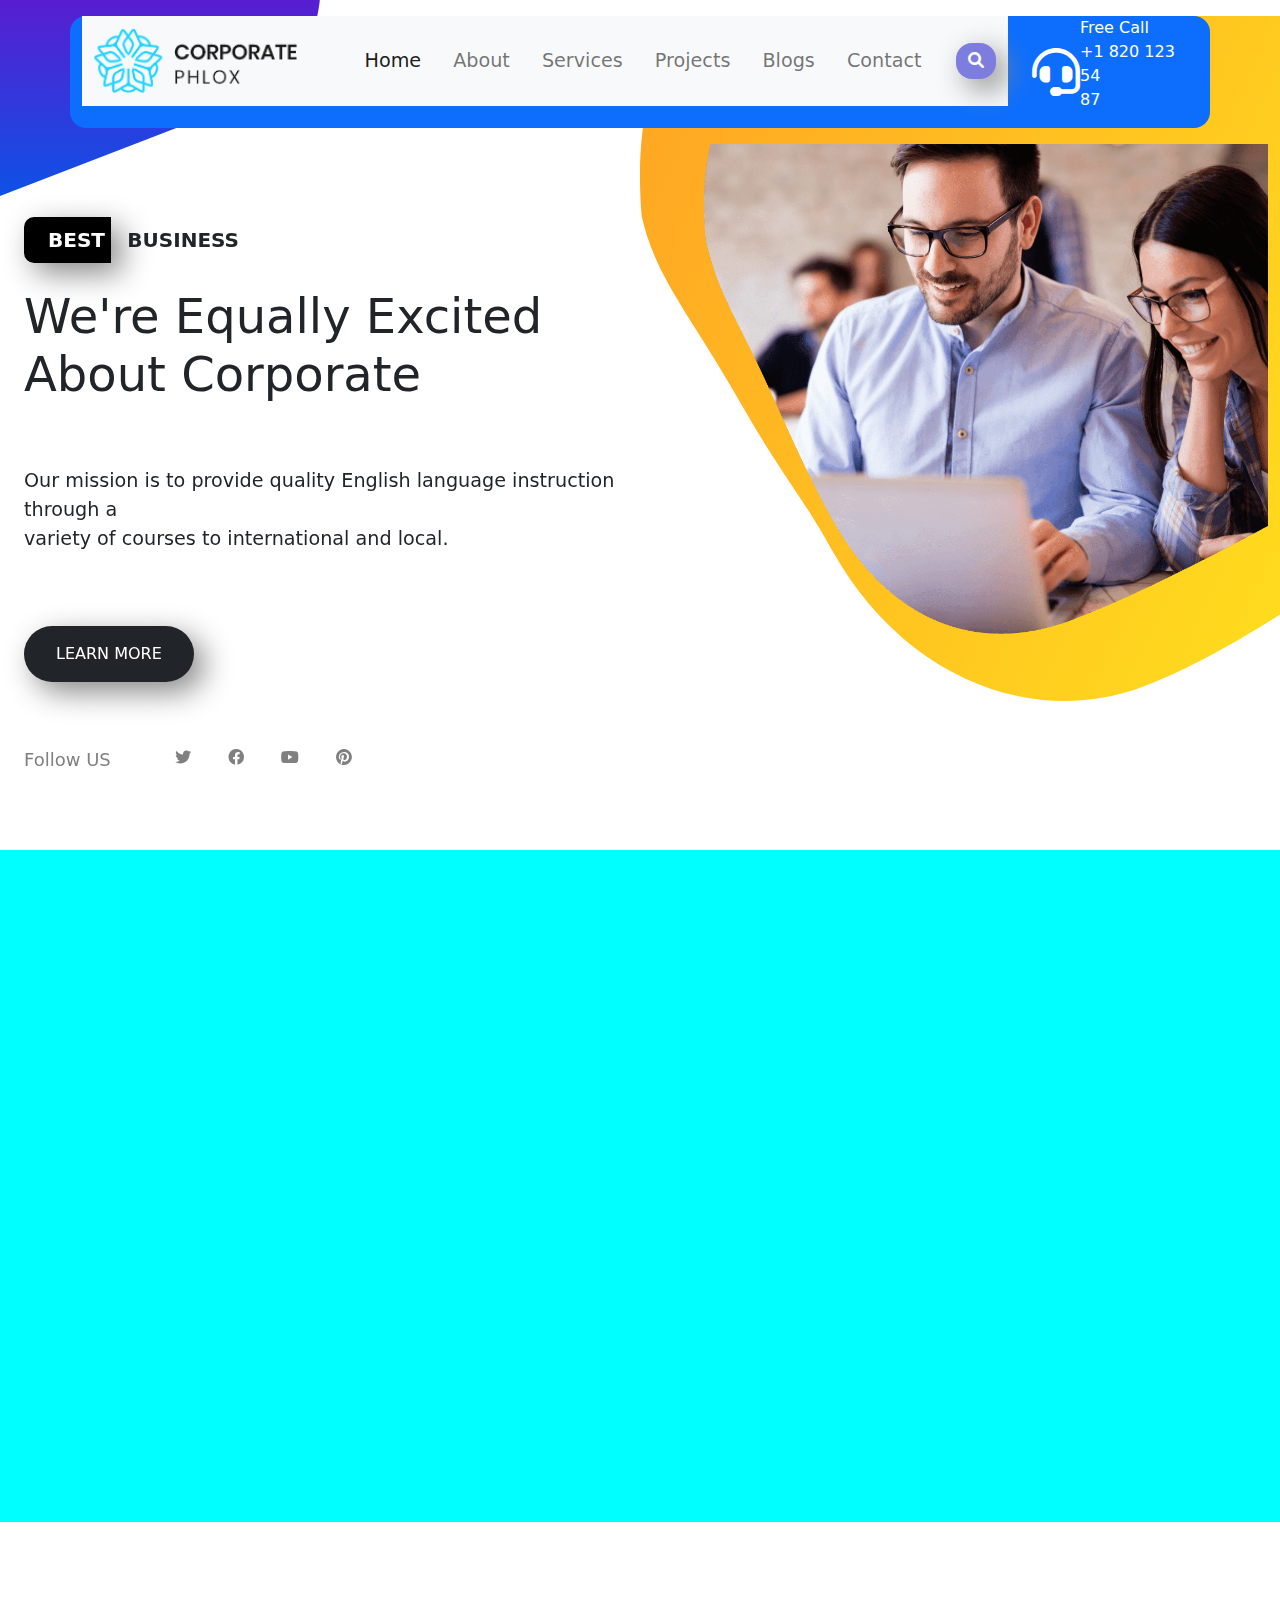
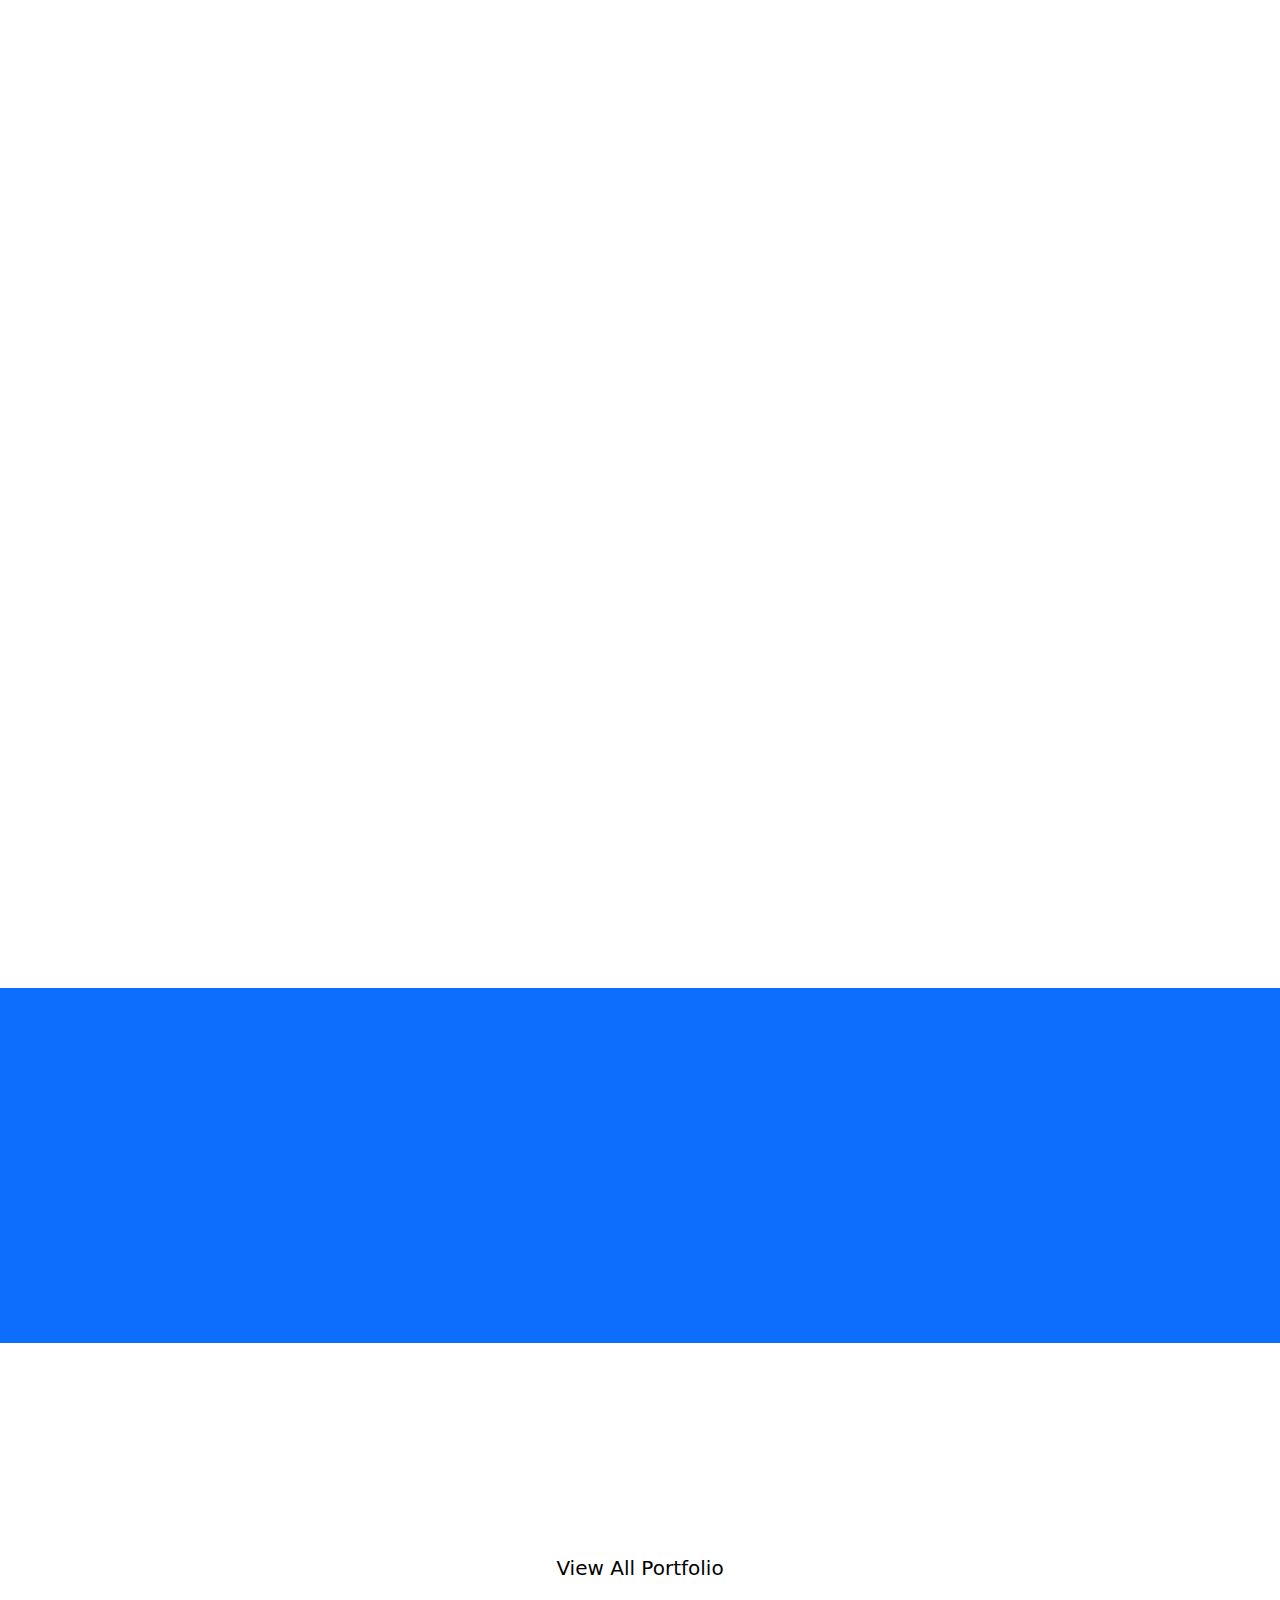
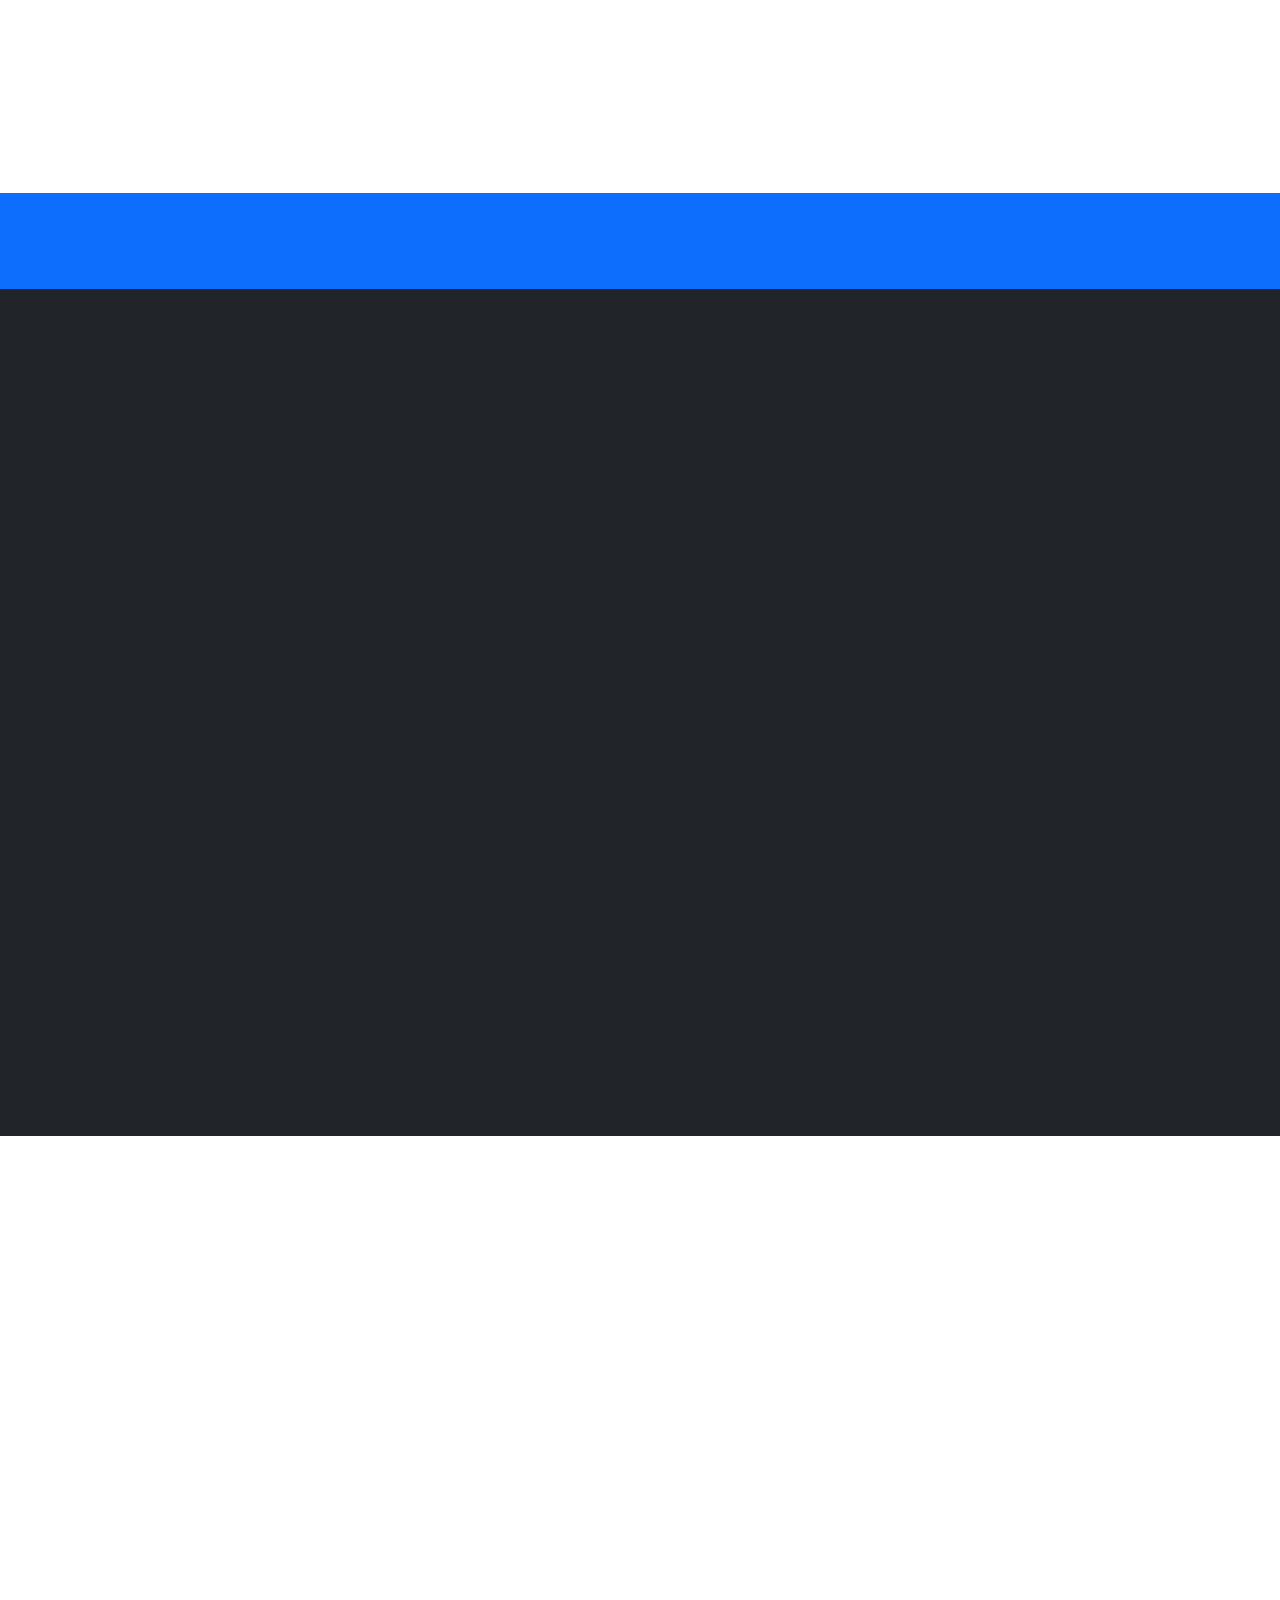
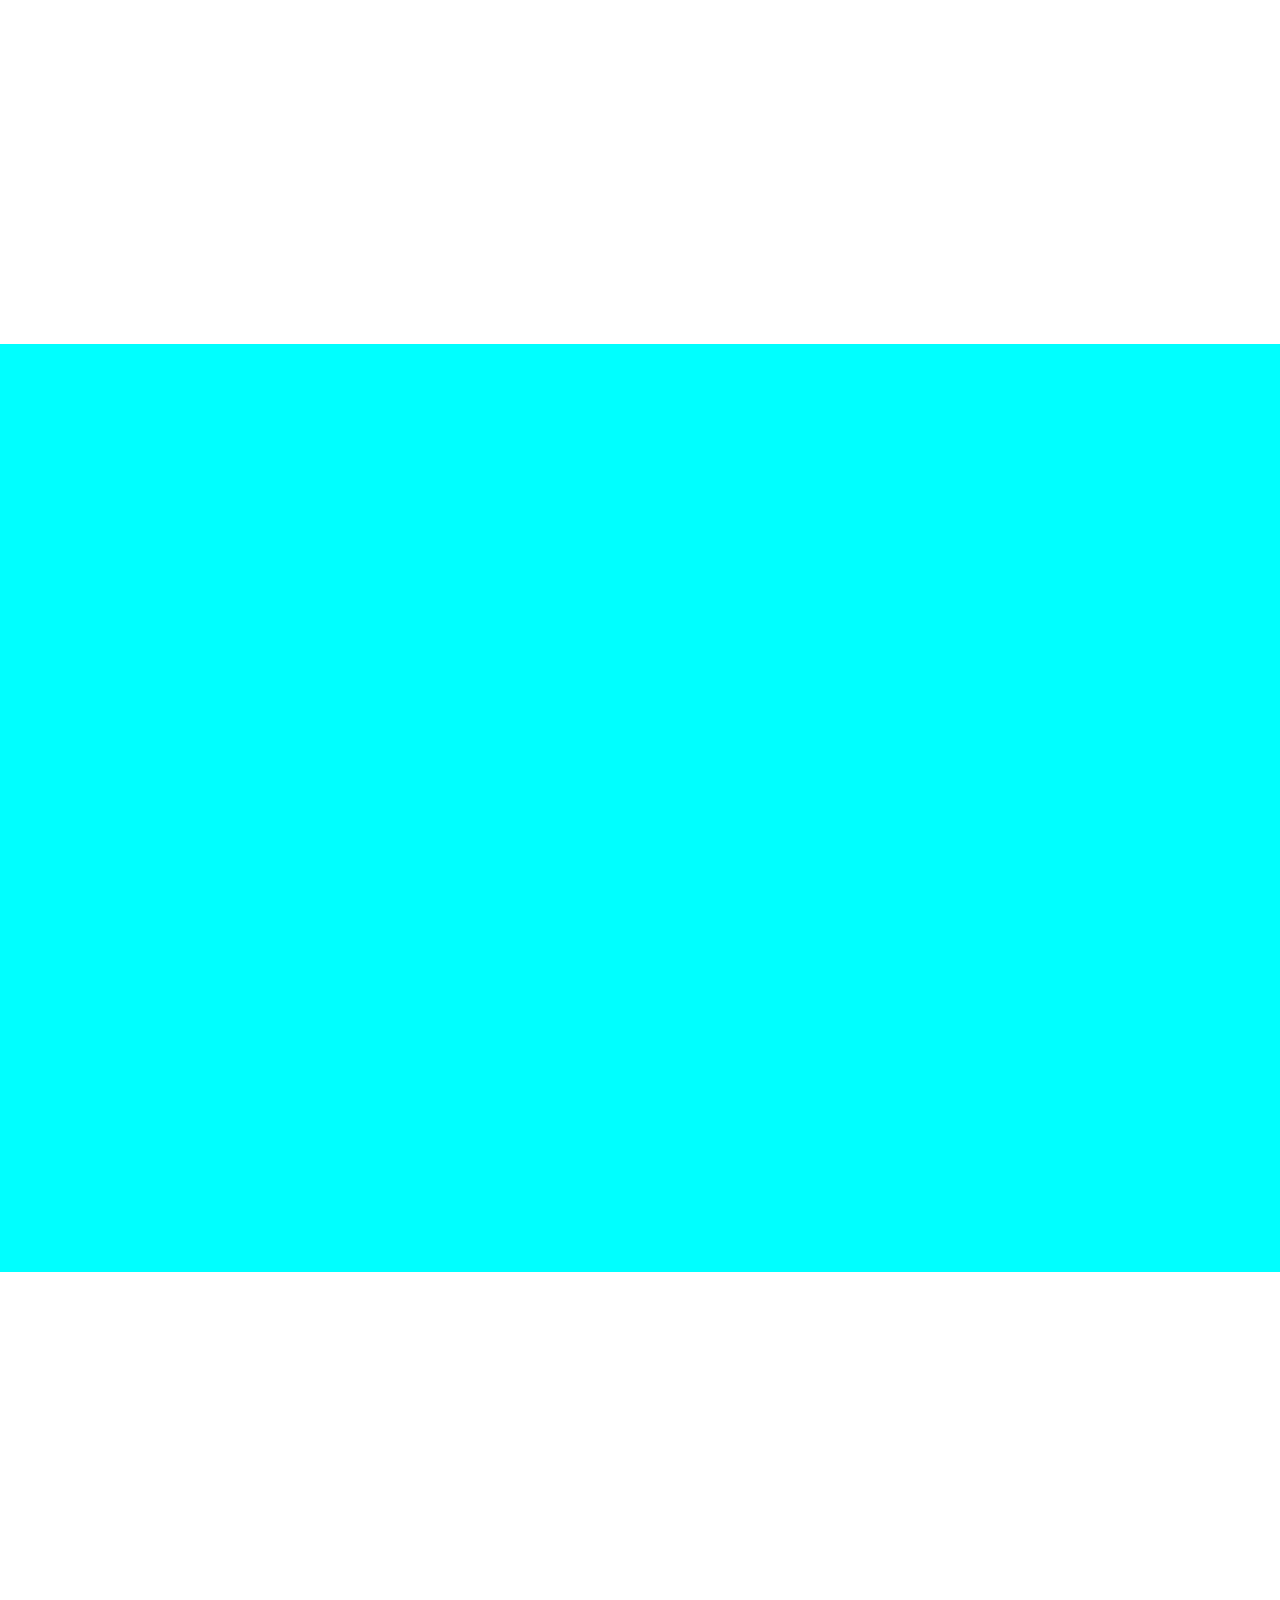
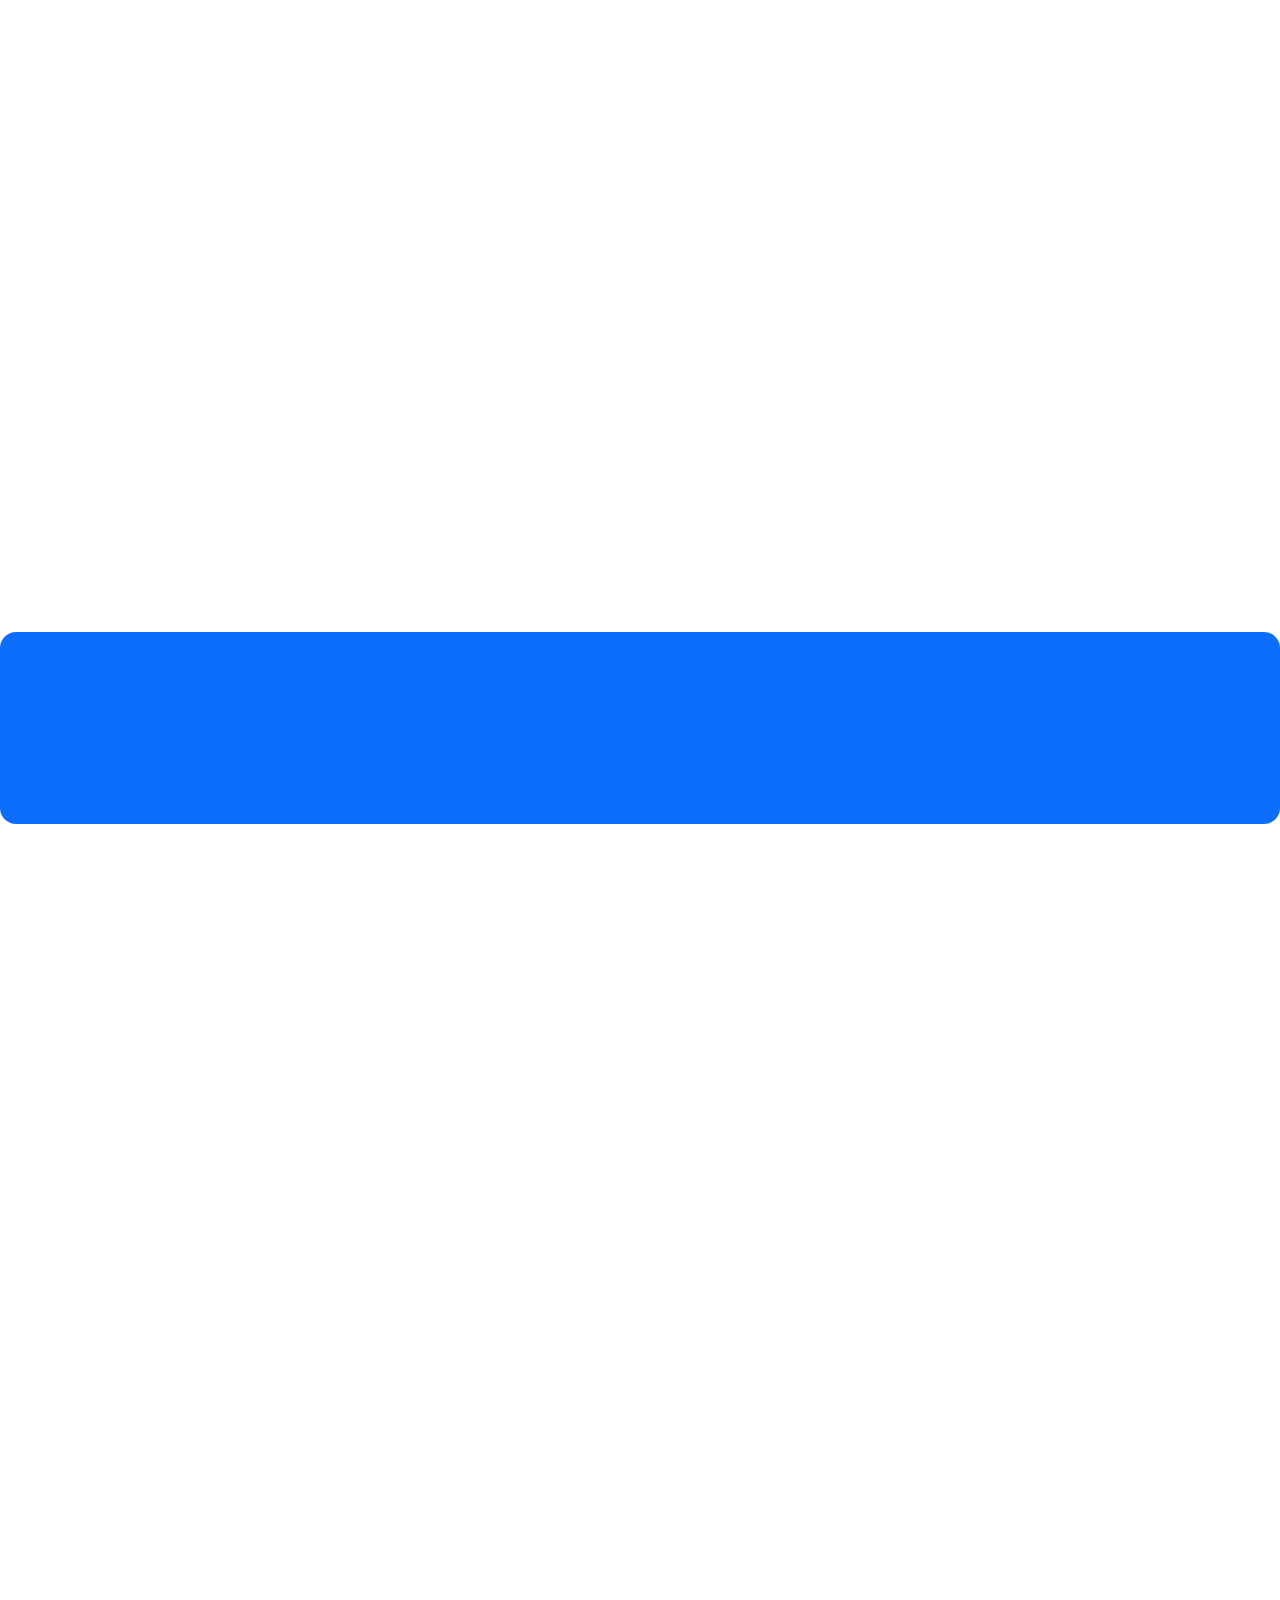
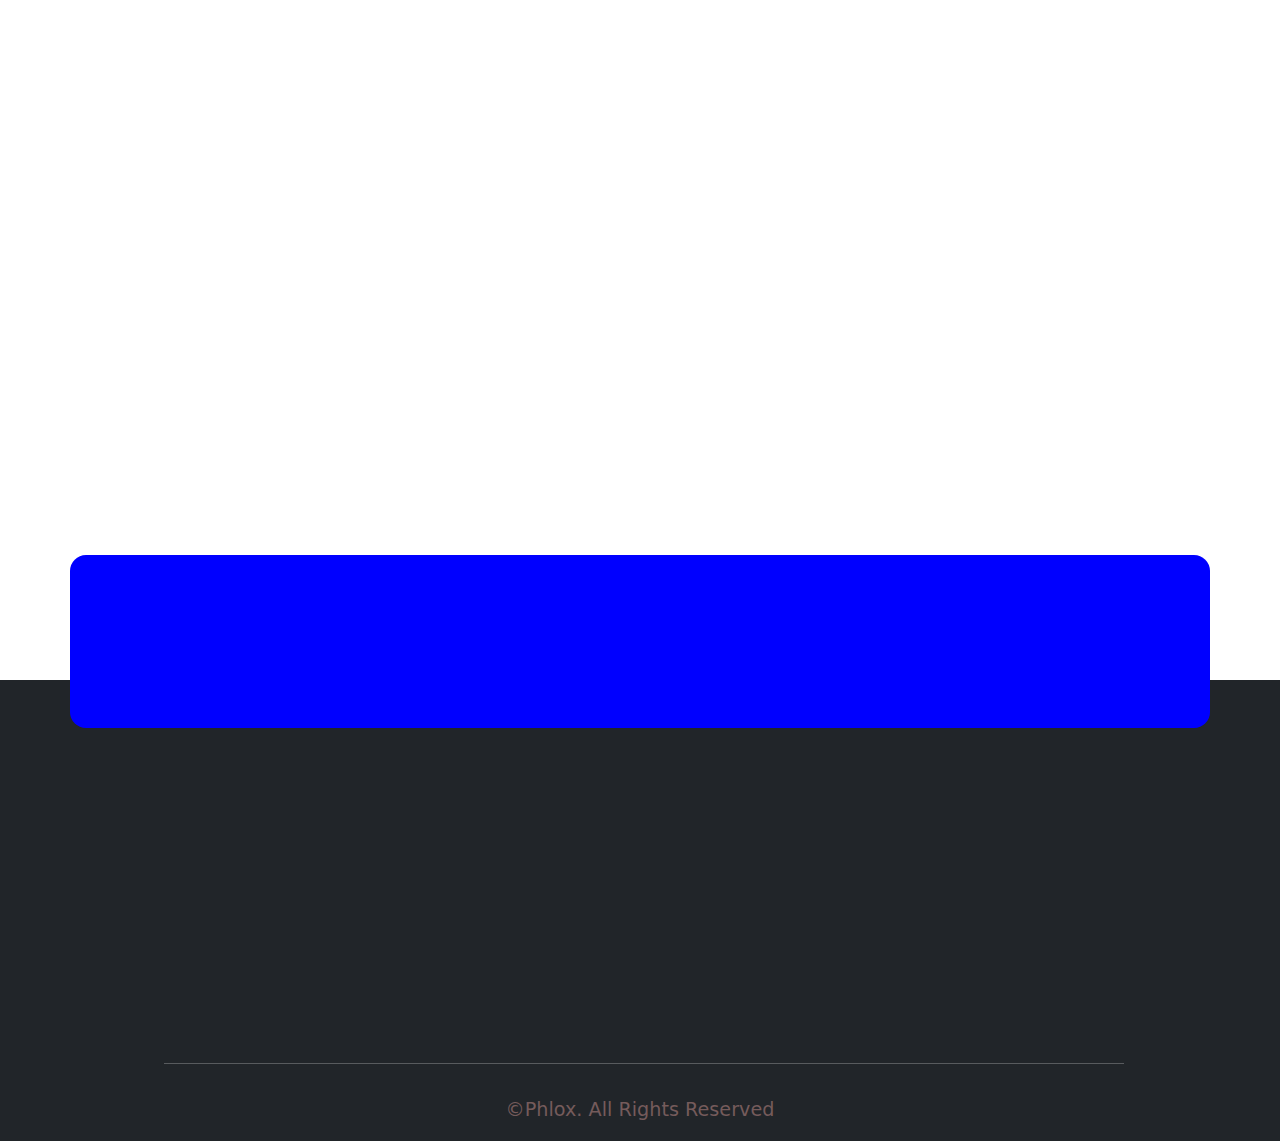
<file: index.html>
<!DOCTYPE html>
<html lang="en">
  <head>
    <meta charset="utf-8" />
    <meta name="viewport" content="width=device-width, initial-scale=1" />
    <title>Project-2</title>
    <link href="https://unpkg.com/aos@2.3.1/dist/aos.css" rel="stylesheet">
    <link rel="stylesheet" href="all.min.css" />
    <link rel="stylesheet" href="bootstrap.min.css" />
    <link
      href="https://cdn.jsdelivr.net/npm/bootstrap@5.2.2/dist/css/bootstrap.min.css"
      rel="stylesheet"
      integrity="sha384-Zenh87qX5JnK2Jl0vWa8Ck2rdkQ2Bzep5IDxbcnCeuOxjzrPF/et3URy9Bv1WTRi"
      crossorigin="anonymous"
    />
    <link rel="stylesheet" href="index.css">
  </head>
  <body>
    <header class="container-fluid" >
      <div class="container menu bg-primary">
        <div class="row my-3">
          <div class="col-md-10 ">
            <nav class="navbar navbar-expand-lg bg-light">
              <div class="container-fluid">
                <a class="navbar-brand" href="#"><img src="img/logo.png" alt="logo" id="logo"></a>
                <button class="navbar-toggler" type="button" data-bs-toggle="collapse" data-bs-target="#navbarNav" aria-controls="navbarNav" aria-expanded="false" aria-label="Toggle navigation">
                  <span class="navbar-toggler-icon"></span>
                </button>
                <div class="collapse navbar-collapse justify-content-around align-items-center" id="navbarNav">
                  <ul class="navbar-nav">
                    <li class="nav-item">
                      <a class="nav-link active" aria-current="page" href="index.html">Home</a>
                    </li>
                    <li class="nav-item">
                      <a class="nav-link" href="about.html">About</a>
                    </li>
                    <li class="nav-item">
                      <a class="nav-link" href="services.html">Services</a>
                    </li>
                    <li class="nav-item">
                      <a class="nav-link" href="project.html">Projects</a>
                    </li>
                    <li class="nav-item">
                      <a class="nav-link" href="blog.html">Blogs</a>
                    </li>
                    <li class="nav-item">
                      <a class="nav-link" href="contact.html">Contact</a>
                    </li>
                  </ul>
                </div> 
                <span class="searchicon btn menu" style="background-color: rgb(125, 125, 224);"><i class="fa fa-search" aria-hidden="true" style="color: white;"></i></span>
              </div>
            </nav>
          </div>
          <div class="col-sm-2 menu">
           <div class="contactbox bg-primary d-flex align-items-center justify-content-around"><div class="contacticon">
            <i class='fas fa-headset'></i></div> 
           <div class="contacticondetail"> <p>Free Call <br>
                +1 820 123 54 <br> 87</p></div>
          </div></div>
        </div>
      </div>


      <div class="home container-fluid" data-aos="zoom-out-right">
        <div class="row">
          <div class="col-md-6 mt-md-5 ">
            <div class="homedetail">
              <span class="wordbg">BEST</span><span class="word">BUSINESS</span>
              <h1>We're Equally Excited <br> About Corporate</h1>
              <p>Our mission is to provide quality English language instruction through a <br> variety of courses to international and local.</p>
              <button class="btn btn-dark menu">LEARN MORE</button>

              <div class="socialicon">
                <span class="socialicontext">
                    Follow US
                </span>
                <ul>
                    <li><a href="#"><i class="fa-brands fa-twitter" ></i></a></li>
                    <li><a href="#"><i class="fa-brands fa-facebook" ></i></a></li>
                    <li><a href="#"><i class="fa-brands fa-youtube" ></i></a></li>
                    <li><a href="#"><i class="fa-brands fa-pinterest" ></i></a></li>
            </ul>
                </div>
          </div>
          </div>
          <div class="col-md-6 homeimg" data-aos="fade-down-left">
          </div>
        </div>
      </div>
    </header>

    <section class="container-fluid About ">
      <div class="row " >
        <div class="col-md-6 px-5 py-5 aboutimg " data-aos="zoom-in-right">
          <img src="img/aboutimg.jpg" alt="aboutimg">

          <div class="aboutsocialicon" data-aos="zoom-in-left">
            <span class="aboutsocialicontext">
                Follow US <br>
            </span>
            <ul>
                <li><a href="#"><i class="fa-brands fa-twitter" ></i></a></li>
                <li><a href="#"><i class="fa-brands fa-facebook" ></i></a></li>
                <li><a href="#"><i class="fa-brands fa-youtube" ></i></a></li>
                <li><a href="#"><i class="fa-brands fa-pinterest" ></i></a></li>
        </ul>
      </div>
        </div>
        <div class="col-md-6">
          <div class="Aboutdetail" data-aos="zoom-in-left">
            <span class="wordbg bg-primary">About</span><span class="word">Us</span>
            <h1>Creative Design <br> & Development</h1>
            <p>Our Mission Is To Provide Quality English Language Instruction Through A Variety Of Courses To International And Local Students In A Professional And Supportive Atmosphere Utilizing Our Unique English Teaching Methodology. Our Mission Is To Provide.</p>
            <button class="btn btn-primary menu" style="
            box-shadow: 10px 10px 30px #888888; ">LEARN MORE</button>
        </div>
        </div>
      </div>
    </section>


    <section class="container-fluid services">
   <div class="row">
    <div class="col-lg-6">
      <div class="Aboutdetail servicesdetail" data-aos="zoom-in-right">
        <span class="wordbg bg-primary">Our</span><span class="word">Services</span>
        <h1>Demand First-Rate Best<br> Services</h1>
        <p>Our Mission Is To Provide Quality English Language Instruction <br> Through A Variety Of Courses To International.</p>


        <div class="card" >
          <img src="img/servicesimg3.jpg" class="card-img-top" alt="card3">
          <div class="card-body">
            <h3><i class="fa fa-minus  " style="font-size:36px; color: blue; "></i> Branding</h3>
          </div>
        </div>
    </div>
    </div>
    <div class="col-lg-6 servicescard my-5" data-aos="zoom-in-left">
      <div class="cards py-5 d-flex justify-content-around align-items-start"><div class="card" >
        <img src="img/servicesimg1.jpg" class="card-img-top" alt="card3">
        <div class="card-body">
          <h3><i class="fa fa-minus  " style="font-size:36px; color: blue; "></i> Web Design</h3>
        </div>
  </div>
  <div class="card" >
    <img src="img/servicesimg2.jpg" class="card-img-top" alt="card3">
    <div class="card-body">
      <h3><i class="fa fa-minus  " style="font-size:36px; color: blue; "></i> Development</h3>
    </div>
</div>
    </div>

    <div class="cards d-flex justify-content-around align-items-start"><div class="card" >
      <img src="img/servicesimg4.jpg" class="card-img-top" alt="card3">
      <div class="card-body">
        <h3><i class="fa fa-minus  " style="font-size:36px; color: blue; "></i> Cloud Service</h3>
      </div>
</div>
<div class="card">
  <img src="img/servicesimg5.jpg" class="card-img-top" alt="card3">
  <div class="card-body">
    <h3><i class="fa fa-minus  " style="font-size:36px; color: blue; "></i> Marketing</h3>
  </div>
</div>
  </div>
  <button class="btn btn-warning menu my-5 " style="
  box-shadow: 10px 10px 30px #888888; margin-left: 5rem;">All Services</button>
    </div>
   </div>
    </section>


    <section class="porfolio container-fluid bg-primary" >
      <div class="row ">
        <div class="col-lg-9" style="z-index: 10;" data-aos="zoom-out-right">
          <div class="cards py-5 d-flex justify-content-around align-items-start" ><div class="card" >
            <img src="img/porfolio1.jpg" class="card-img-top" alt="card3">
            <div class="card-body">
              <h3><i class="fa fa-minus  " style="font-size:36px; color: blue; "></i> Balloon</h3>
              <p>Branding Marketing</p>
            </div>
      </div>
      <div class="card" >
        <img src="img/porfolio2.jpg" class="card-img-top" alt="card3">
        <div class="card-body">
          <h3><i class="fa fa-minus  " style="font-size:34px; color: blue; "></i> Golden Leave</h3>
          <p>Branding Marketing</p>
        </div>
    </div>
    <div class="card" >
      <img src="img/porfolio3.jpg" class="card-img-top" alt="card3">
      <div class="card-body">
        <h3><i class="fa fa-minus  " style="font-size:36px; color: blue; "></i> Golden Wall</h3>
        <p>Branding Marketing</p>
      </div>
  </div> <div class="card" >
    <img src="img/porfolio4.jpg" class="card-img-top" alt="card3">
    <div class="card-body">
      <h3><i class="fa fa-minus  " style="font-size:36px; color: blue; "></i> Golden Pensil</h3>
      <p>Branding Marketing</p>
    </div>
</div>
        </div>
        </div>
        <div class="col-lg-2" data-aos="zoom-out-left">
          <div class="Aboutdetail portfoliodetail">
            <span class="wordbg bg-warning" style="color: black;">PORT</span><span class="word" style="color: white;">FOLIO</span>
            <h1 style="font-size: 1.5rem; color:white">Experienced in<br> Gallery</h1>
            </div>
        </div>
        <div class="portfoliobutton" ><a href="#">View All Portfolio</a></div>
      </div>
    </section>

    <section class="team container-fluid bg-dark">
      <div class="row text-center" data-aos="zoom-out-right">
        <div class="Aboutdetail ">
        <span class="wordbg bg-warning" style="color: black;">OUR</span><span class="word" style="color: white;">TEAM</span>
        <h1 style="font-size: 2.5rem; color:white">Committed To Team Excellence</h1>
        </div>
        <div class="col-md-12 teamperson ">
          <div class="card" data-aos="zoom-out-left">
            <img src="img/person1.jpg" class="card-img-top" alt="person1">
            <div class="card-body">
              <h5 class="card-title">Nina </h5>
              <p class="card-text">Web Designer</p>
              <div class="teamicon">
                <ul><li><a href="#"><i class="fa-brands fa-twitter" ></i></a></li>
                <li><a href="#"><i class="fa-brands fa-facebook" ></i></a></li>
                <li><a href="#"><i class="fa-brands fa-youtube" ></i></a></li>
                <li><a href="#"><i class="fa-brands fa-pinterest" ></i></a></li></ul>
              </div>
            </div>
          </div>
          <div class="card">
            <img src="img/person2.jpg" class="card-img-top" alt="person2">
            <div class="card-body">
              <h5 class="card-title">James</h5>
              <p class="card-text">Web Developer</p>
              <div class="teamicon">
                <ul><li><a href="#"><i class="fa-brands fa-twitter" ></i></a></li>
                <li><a href="#"><i class="fa-brands fa-facebook" ></i></a></li>
                <li><a href="#"><i class="fa-brands fa-youtube" ></i></a></li>
                <li><a href="#"><i class="fa-brands fa-pinterest" ></i></a></li></ul>
              </div>
            </div>
          </div>
          <div class="card" data-aos="zoom-out-right">
            <img src="img/person3.jpg" class="card-img-top" alt="person3">
            <div class="card-body">
              <h5 class="card-title">Sara</h5>
              <p class="card-text">SEO Expert</p>
              <div class="teamicon">
                <ul><li><a href="#"><i class="fa-brands fa-twitter" ></i></a></li>
                <li><a href="#"><i class="fa-brands fa-facebook" ></i></a></li>
                <li><a href="#"><i class="fa-brands fa-youtube" ></i></a></li>
                <li><a href="#"><i class="fa-brands fa-pinterest" ></i></a></li></ul>
              </div>
            </div>
          </div>
        </div>

        <span class="teamlink"><h4><a href="">VIEW ALL TEAM</a></h4></span>
      </div>
    </section>

<section class="quote container-fluid">
  <div class="row">
    <div class="col quotecol"data-aos="zoom-out-left">
      <div id="carouselExampleDark" class="carousel carousel-dark slide" data-bs-ride="carousel">
        <div class="carousel-indicators">
          <button type="button" data-bs-target="#carouselExampleDark" data-bs-slide-to="0" class="active" aria-current="true" aria-label="Slide 1"></button>
          <button type="button" data-bs-target="#carouselExampleDark" data-bs-slide-to="1" aria-label="Slide 2"></button>
          <button type="button" data-bs-target="#carouselExampleDark" data-bs-slide-to="2" aria-label="Slide 3"></button>
        </div>
        <div class="carousel-inner">
          <div class="carousel-item active" data-bs-interval="10000">
            <img src="img/quoteimg.jpg" class="d-block w-100" alt="..." >
            <div class="carousel-caption d-none d-md-block">
              <h5 style="font-size: 20px; color:black;"><i class="fa fa-minus  " style="font-size:34px; color: orange; "></i>Alber Wilson</h5>
              <p style="font-size: 20px; color:white;">
                When it comes to barbequing, there are two main schools of thought for the techniques that you can use. Freshly eggs with applewood smoked bacon - are amazing! </p>
            </div>
          </div>
          <div class="carousel-item" data-bs-interval="2000">
            <img src="img/quoteimg.jpg" class="d-block w-100" alt="...">
            <div class="carousel-caption d-none d-md-block">
              <h5 style="font-size: 20px; color:black;"><i class="fa fa-minus  " style="font-size:34px; color: orange; "></i>Alber Wilson</h5>
              <p style="font-size: 20px; color:white;">
                When it comes to barbequing, there are two main schools of thought for the techniques that you can use. Freshly eggs with applewood smoked bacon - are amazing! </p>
            </div>
          </div>
          <div class="carousel-item">
            <img src="img/quoteimg.jpg" class="d-block w-100" alt="...">
            <div class="carousel-caption d-none d-md-block">
              <h5 style="font-size: 20px; color:black;"><i class="fa fa-minus  " style="font-size:34px; color: orange; "></i>Alber Wilson</h5>
              <p style="font-size: 20px; color:white;">
                When it comes to barbequing, there are two main schools of thought for the techniques that you can use. Freshly eggs with applewood smoked bacon - are amazing! </p>
            </div>
          </div>
        </div>
        <button class="carousel-control-prev" type="button" data-bs-target="#carouselExampleDark" data-bs-slide="prev">
          <span class="carousel-control-prev-icon" aria-hidden="true"></span>
          <span class="visually-hidden">Previous</span>
        </button>
        <button class="carousel-control-next" type="button" data-bs-target="#carouselExampleDark" data-bs-slide="next">
          <span class="carousel-control-next-icon" aria-hidden="true"></span>
          <span class="visually-hidden">Next</span>
        </button>
      </div>
    </div>
  </div>
</section>


<section class="pricecard container-fluid" style="background-color: aqua;">
  <div class="row text-center">
    <div class="Aboutdetail " data-aos="zoom-out-right">
    <span class="wordbg bg-primary" style="color: white;">OUR PRICE</span><span class="word" style="color: black;">PLAN</span>
    <h1 style="font-size: 2.5rem; ">Live Chat 24/7 Support</h1> 
    <p>Our Mission Is To Provide Quality English Language Instruction Through A Variety Of Courses To International</p>
    </div>
    <div class="col-md-12 teamperson " data-aos="zoom-out-left">
      <div class="card" >
        <span class="cardtop"><h2>Designing</h2>
        <h6>All Design</h6>
        <h1>$17</h1><h5>/Month</h5></span>
        <div class="card-body"  style="color: grey;">
          <p class="card-title">Creative Design Enable </p>
          <p class="card-title">Vibrant Color Usage</p>
          <p class="card-title">Eye Catching Design</p>
          <p class="card-title">Extreme Typography </p>
          <p class="card-title">Exceptional Design </p>
          <button class="btn btn-primary menu my-3">LEARN MORE</button>
        </div>
      </div>
      <div class="card" >
        <span class="cardtop" style="background-color: orange; color:black"><h2>Development</h2>
        <h6>Product</h6>
         <h1>$17</h1><h5>/Month</h5></span>
        <div class="card-body" style="color: grey;">
          <p class="card-title">Creative Design Enable </p>
          <p class="card-title">Vibrant Color Usage</p>
          <p class="card-title">Eye Catching Design</p>
          <p class="card-title">Extreme Typography </p>
          <p class="card-title">Exceptional Design </p>
          <button class="btn btn-warning menu my-3">LEARN MORE</button>
        </div>
      </div>
      <div class="card" >
        <span class="cardtop"><h2> SEO </h2>
        <h6>Product</h6>
        <h1>$17</h1><h5>/Month</h5></span>
        <div class="card-body"  style="color: grey;">
          <p class="card-title">Creative Design Enable </p>
          <p class="card-title">Vibrant Color Usage</p>
          <p class="card-title">Eye Catching Design</p>
          <p class="card-title">Extreme Typography </p>
          <p class="card-title">Exceptional Design </p>
          <button class="btn btn-primary menu my-3">LEARN MORE</button>
            </div>
      </div>
    </div>
  </div>
</section>


<section class="process container-fluid">
  <div class="row my-md-5">
    <div class="col-lg-6 processheading" data-aos="zoom-out-right">
      <div class="homedetail ">
        <span class="wordbg bg-primary">OUR</span><span class="word">PROCESS</span>
        <h1>The Exceptional Craftsmen <br> Of Work Us   </h1>
        </div>
        <div class="processimg my-5">
          <img src="img/processimg.jpg" alt="process" class="px-md-5">
        </div>
    </div>
    <div class="col-lg-6 processdetail my-md-5" data-aos="zoom-out-left">
    <div class="my-md-5"><p>Our mission is to provide quality English language instruction through a variety of courses to international  and local students in a professional and Supportive Atmosphere utilizing our unique English teaching methodology. </p>
      <div class="processblock ">
        <div class="processblockimg">
          <img src="img/Bulb.png" alt="">
        </div>
        <div class="processblockdetail">
          <h1>01.Build Prototypes</h1>
          <p>Our mission is to provide quality <br> English language instruction</p>
        </div>
      </div>
      <div class="processblock">
        <div class="processblockimg">
          <img src="img/development.png" alt="">
        </div>
        <div class="processblockdetail">
          <h1>02.Development</h1>
          <p>Our mission is to provide quality <br> English language instruction</p>
        </div>
      </div><div class="processblock">
        <div class="processblockimg">
          <img src="img/Star.png" alt="">
        </div>
        <div class="processblockdetail">
          <h1>03.Lunch Experience</h1>
          <p>Our mission is to provide quality <br> English language instruction</p>
        </div>
      </div>
    </div></div>
  </div>
</section>


<Section class="progressbar container-fluid bg-primary my-md-5" style="border-radius: 1rem;">
  <div class="row">
    <div class="col-md-4" data-aos="zoom-out-right">
      <div>
         <h1 style="color: yellow;"><span style="font-size: 5rem;">99</span><sup>%</sup>Happy Clients</h1>
        <p class="text-center" style="color: lightblue;">Our Mission Is To Provide Quality</p>
      </div>
    </div>
    <div class="col-md-4" data-aos="zoom-out-left">
      <div>
        <h1 style="color: white;"><span style="font-size: 5rem;">17</span><sup>K</sup>User Customers</h1>
       <p class="text-center" style="color: lightblue;">English Language Instruction</p>
     </div>
    </div>
    <div class="col-md-4" data-aos="zoom-out-right">
      <div>
        <h1 style="color: yellow;"><span style="font-size: 5rem;">11</span><sup>Y</sup>Years Experience</h1>
       <p class="text-center" style="color: lightblue;">Our Mission Is To Provide Quality</p>
     </div>
    </div>
  </div>
</Section>




<section class="container-fluid blog services">
  <div class="row">
   <div class="col-lg-6" data-aos="zoom-out-right">
     <div class="Aboutdetail servicesdetail">
       <span class="wordbg bg-primary">OUR</span><span class="word">BLOG</span>
       <h1>The Premier Source For<br> Everything Blog</h1>
       <p>Our Mission Is To Provide Quality English Language Instruction <br> Through A Variety Of Courses To International.</p>
       <button class="btn btn-warning menu my-5 " style="
       box-shadow: 10px 10px 30px #888888; margin-left: 5rem;">VIEW All BLOG</button>

       <div class="card cardblog" >
         <img src="img/blog2.jpg" class="card-img-top" alt="card3">
         <div class="card-body">
          <p style="padding: 0px;">February 5,2022 . Business</p>
           <h3><i class="fa fa-minus  " style="font-size:36px; color: blue; "></i> Working Together As Team</h3>
         </div>
       </div>
   </div>
 
   </div>
   <div class="col-lg-6 servicescard my-5" data-aos="zoom-out-left">
     <div class="cards py-5 "><div class="card cardblog" >
       <img src="img/blog1.jpg" class="card-img-top" alt="card3">
       <div class="card-body " >
        <p style="padding: 0px;">February 5,2022 . Business</p>
         <h3><i class="fa fa-minus  " style="font-size:36px; color: blue; "></i> Develop Your Idea In World</h3>
       </div>
 </div>
 <div class="card cardblog my-5" >
   <img src="img/blog3.jpg" class="card-img-top" alt="card3">
   <div class="card-body">
    <p style="padding: 0px;">February 5,2022 . Business</p>
     <h3><i class="fa fa-minus  " style="font-size:36px; color: blue; "></i> Grow Your Business & Start</h3>
   </div>
</div>
   </div>
   </div>
  </div>
   </section>


   <footer >
   <section class="sponser container">
  <div class="row">
    <div class="col sponsercol" data-aos="zoom-out-left">
      <img src="img/sponser1.png" alt="">
      <img src="img/sponse2.png" alt="">
      <img src="img/sponse3.png" alt="">
      <img src="img/sponser4.png" alt="">
      <img src="img/sponse5.png" alt="">
      <img src="img/sponser6.png" alt="">
    </div>
  </div>
   </section>
   <section class="footer bg-dark">
    <div class="row  px-md-3" style="padding-top: 5rem;">
      <div class="col-lg-6 py-md-5 px-md-3" data-aos="zoom-out-right">
        <h3 style="color: white;">Have An Idea Or Project?Let's Talk</h3>
        <p>CONTACT US </p>
      </div>
      <div class="col-lg-6 py-md-5 px-md-3" data-aos="zoom-out-left">
        <p>Send Me Tips, Trends, Freebies, Updates & Offers.</p>       
<div class="input-group mb-3">
  <input type="text" class="form-control" style="border-radius: 3rem; padding: 1.2rem; " placeholder="Insert Your Email" aria-label="Recipient's username" aria-describedby="button-addon2">
</div>
      </div>
      <div class="contactfooter" data-aos="zoom-out-up">
        <p>+1(888)123 45 67</p>
        <p>Phlox-Theme@Averta.Com</p>
        <p>Patricia C. Amedee 4401 Waldeck Street Grapevine Nashville, Tx 76051</p>
      </div>
      <hr class="footerhr">
      <p class="text-center">&copy;Phlox. All Rights Reserved</p>
    </div>
   </section>
   </footer>
    <script
      src="https://cdn.jsdelivr.net/npm/bootstrap@5.2.2/dist/js/bootstrap.bundle.min.js"
      integrity="sha384-OERcA2EqjJCMA+/3y+gxIOqMEjwtxJY7qPCqsdltbNJuaOe923+mo//f6V8Qbsw3"
      crossorigin="anonymous"
    ></script>
    <script src="bootstrap.bundle.min.js"></script>
    <script src="https://unpkg.com/aos@2.3.1/dist/aos.js"></script>
    <script>
      AOS.init();
    </script>
  </body>
</html>
</file>
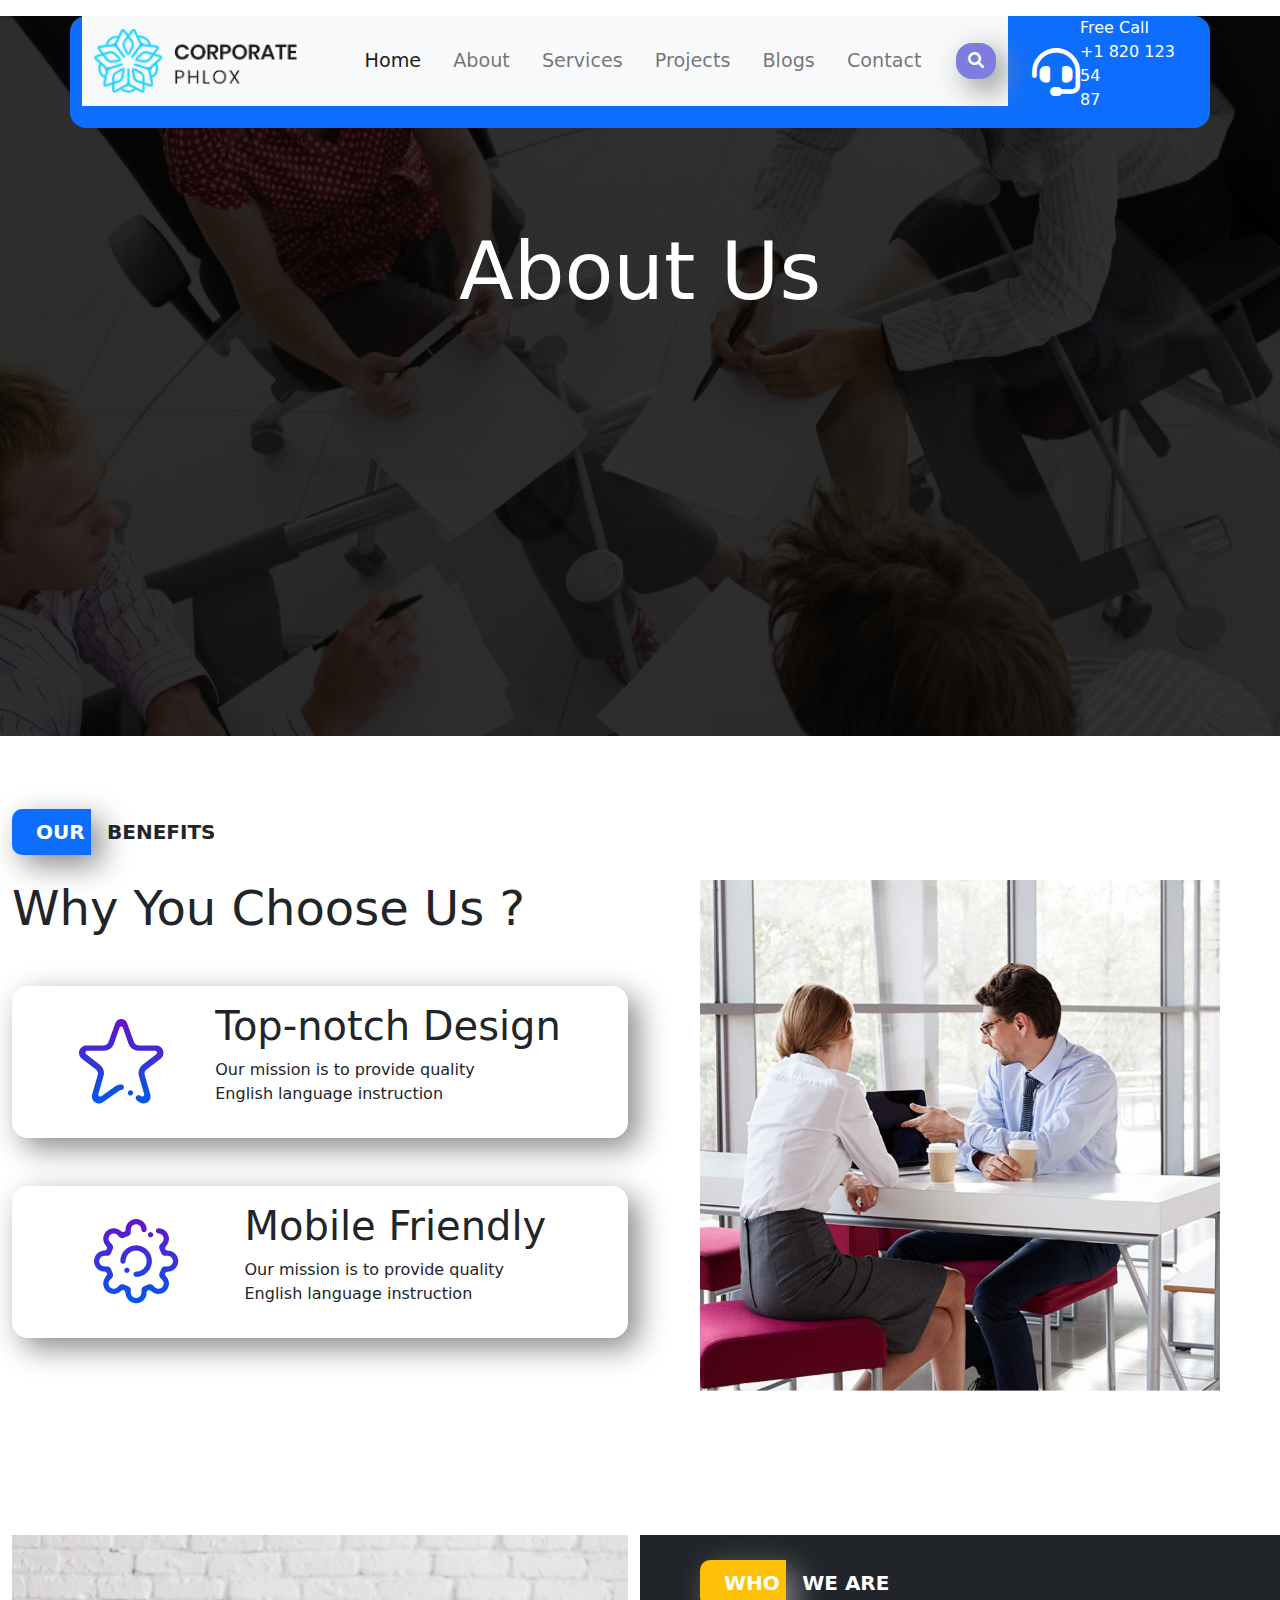
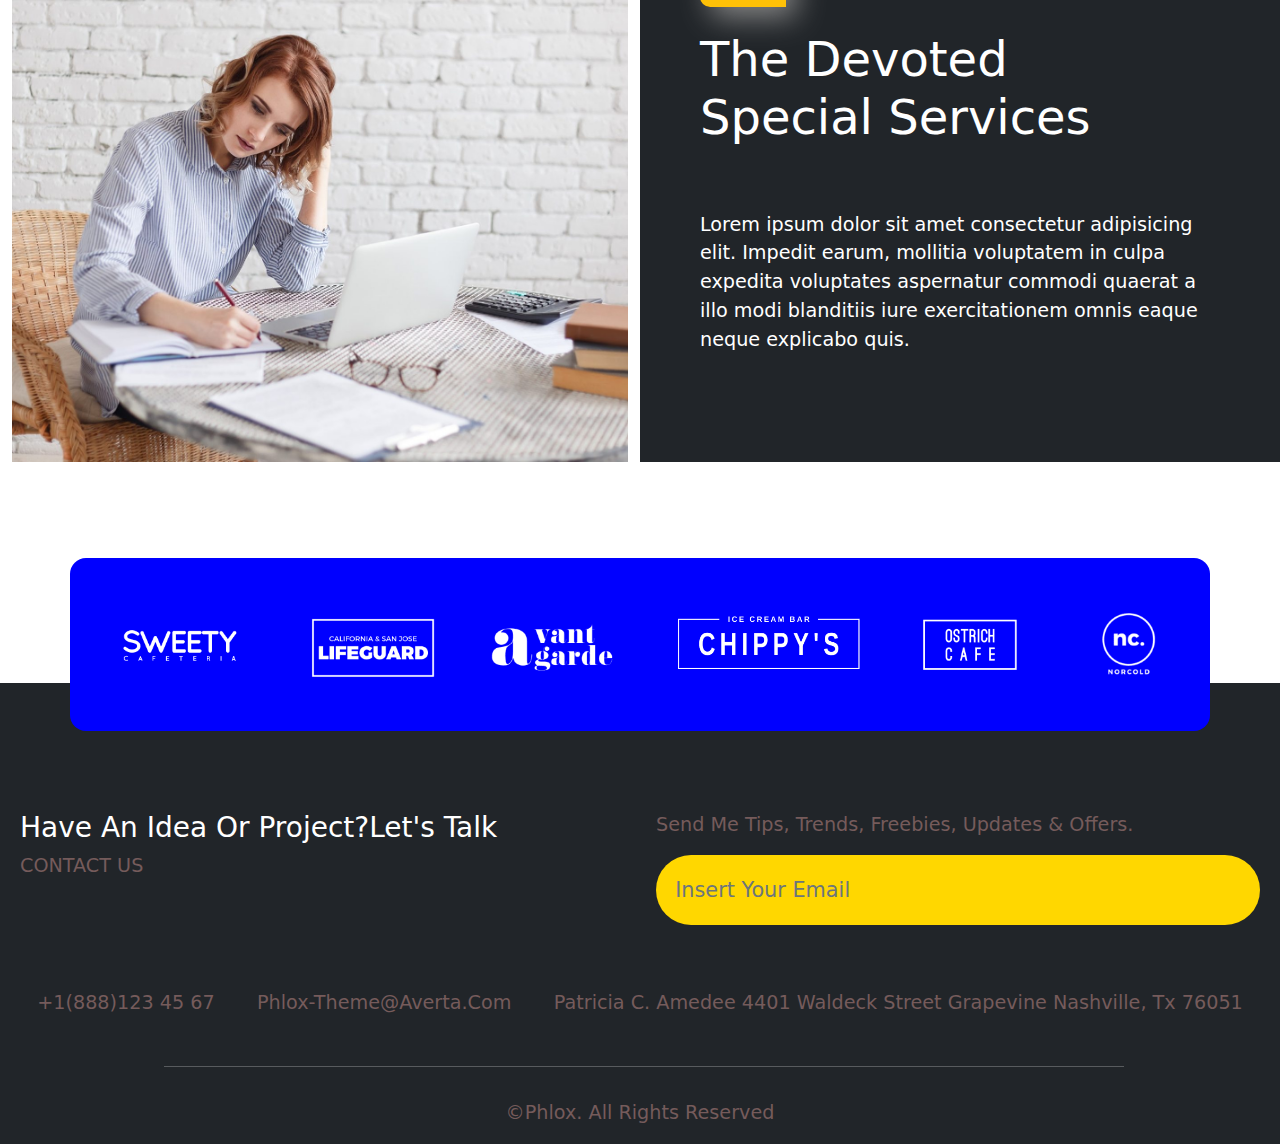
<file: about.html>
<!DOCTYPE html>
<html lang="en">
  <head>
    <meta charset="utf-8" />
    <meta name="viewport" content="width=device-width, initial-scale=1" />
    <title>Project-2</title>
    <link rel="stylesheet" href="all.min.css" />
    <link rel="stylesheet" href="bootstrap.min.css" />
    <link
      href="https://cdn.jsdelivr.net/npm/bootstrap@5.2.2/dist/css/bootstrap.min.css"
      rel="stylesheet"
      integrity="sha384-Zenh87qX5JnK2Jl0vWa8Ck2rdkQ2Bzep5IDxbcnCeuOxjzrPF/et3URy9Bv1WTRi"
      crossorigin="anonymous"
    />
    <link rel="stylesheet" href="index.css">
  </head>
  <style>
    body{
        background-image: url();
    }
    .aboutbg{
   display: flex;
   justify-content: center;
   padding-top: 5rem;
    }
    .aboutbg h1{
       color: white;
       font-size: 5rem;
    }
    header{
        background: linear-gradient(rgba(0,0,0,0.8),rgba(0,0,0,0.8)),url(img/services1-2.jpg);
        background-position: center;
        background-repeat: no-repeat;
        background-size: cover;
        height: 80vh;
    }
    .benefitimg img , .whoimg{
      width: 100%;
    }
  </style>
  <body>
    <header class="container-fluid" >
      <div class="container menu bg-primary">
        <div class="row my-3">
          <div class="col-md-10 ">
            <nav class="navbar navbar-expand-lg bg-light">
              <div class="container-fluid">
                <a class="navbar-brand" href="#"><img src="img/logo.png" alt="logo" id="logo"></a>
                <button class="navbar-toggler" type="button" data-bs-toggle="collapse" data-bs-target="#navbarNav" aria-controls="navbarNav" aria-expanded="false" aria-label="Toggle navigation">
                  <span class="navbar-toggler-icon"></span>
                </button>
                <div class="collapse navbar-collapse justify-content-around align-items-center" id="navbarNav">
                  <ul class="navbar-nav">
                    <li class="nav-item">
                      <a class="nav-link active" aria-current="page" href="index.html">Home</a>
                    </li>
                    <li class="nav-item">
                      <a class="nav-link" href="about.html">About</a>
                    </li>
                    <li class="nav-item">
                      <a class="nav-link" href="services.html">Services</a>
                    </li>
                    <li class="nav-item">
                      <a class="nav-link" href="project.html">Projects</a>
                    </li>
                    <li class="nav-item">
                      <a class="nav-link" href="blog.html">Blogs</a>
                    </li>
                    <li class="nav-item">
                      <a class="nav-link" href="contact.html">Contact</a>
                    </li>
                  </ul>
                </div> 
                <span class="searchicon btn menu" style="background-color: rgb(125, 125, 224);"><i class="fa fa-search" aria-hidden="true" style="color: white;"></i></span>
              </div>
            </nav>
          </div>
          <div class="col-sm-2 menu">
           <div class="contactbox bg-primary d-flex align-items-center justify-content-around"><div class="contacticon">
            <i class='fas fa-headset' style="color: white;"></i></div> 
           <div class="contacticondetail" style="color: white;"> <p>Free Call <br>
                +1 820 123 54 <br> 87</p></div>
          </div></div>
        </div>
      </div>
      <div class="aboutbg "><h1>About Us</h1></div>
    </header>

    <section class="benefit container-fluid">
        <div class="row my-md-5">
          <div class="col-lg-6 benefitheading">
            <div class="homedetail ">
              <span class="wordbg bg-primary">OUR</span><span class="word">BENEFITS</span>
              <h1>Why You Choose Us ? </h1>
              </div>
              <div class="my-md-5">
              
                <div class="processblock">
                  <div class="processblockimg">
                    <img src="img/Star.png" alt="">
                  </div>
                  <div class="processblockdetail">
                    <h1>Top-notch Design</h1>
                    <p>Our mission is to provide quality <br> English language instruction</p>
                  </div>
                </div><div class="processblock">
                  <div class="processblockimg">
                    <img src="img/development.png" alt="">
                  </div>
                  <div class="processblockdetail">
                    <h1>Mobile Friendly</h1>
                    <p>Our mission is to provide quality <br> English language instruction</p>
                  </div>
                </div>
              </div>
            </div>  
          <div class="col-lg-6 benefitdetail my-md-5">
            <div class="benefitimg my-5">
                <img src="img/about1-1.jpg" alt="benefit" class="px-md-5">
        </div>
        </div>
        </div>
      </section>
      
      <section class="Who container-fluid">
        <div class="row my-md-5 ">
          <div class="col-lg-6 whodetail -md-5">
            <!-- <div class="benefitimg my-5"> -->
                <img src="img/about1-2.jpg" alt="benefit" class="whoimg -md-5">
        <!-- </div> -->
        </div>
        <div class="col-lg-6 whoheading bg-dark" style="color: white;">
            <div class="homedetail px-md-5">
              <span class="wordbg bg-warning">WHO</span><span class="word">WE ARE</span>
              <h1>The Devoted <br> Special Services  </h1>
              <p>Lorem ipsum dolor sit amet consectetur adipisicing elit. Impedit earum, mollitia voluptatem in culpa expedita voluptates aspernatur commodi quaerat a illo modi blanditiis iure exercitationem omnis eaque neque explicabo quis.</p>
              </div>
            
            </div>  
        </div>
      </section>

    <footer >
        <section class="sponser container">
       <div class="row">
         <div class="col sponsercol">
           <img src="img/sponser1.png" alt="">
           <img src="img/sponse2.png" alt="">
           <img src="img/sponse3.png" alt="">
           <img src="img/sponser4.png" alt="">
           <img src="img/sponse5.png" alt="">
           <img src="img/sponser6.png" alt="">
         </div>
       </div>
        </section>
        <section class="footer bg-dark">
         <div class="row  px-md-3" style="padding-top: 5rem;">
           <div class="col-lg-6 py-md-5 px-md-3">
             <h3 style="color: white;">Have An Idea Or Project?Let's Talk</h3>
             <p>CONTACT US </p>
           </div>
           <div class="col-lg-6 py-md-5 px-md-3">
             <p>Send Me Tips, Trends, Freebies, Updates & Offers.</p>       
     <div class="input-group mb-3">
       <input type="text" class="form-control" style="border-radius: 3rem; padding: 1.2rem; " placeholder="Insert Your Email" aria-label="Recipient's username" aria-describedby="button-addon2">
     </div>
           </div>
           <div class="contactfooter">
             <p>+1(888)123 45 67</p>
             <p>Phlox-Theme@Averta.Com</p>
             <p>Patricia C. Amedee 4401 Waldeck Street Grapevine Nashville, Tx 76051</p>
           </div>
           <hr class="footerhr">
           <p class="text-center">&copy;Phlox. All Rights Reserved</p>
         </div>
        </section>
        </footer>
</file>
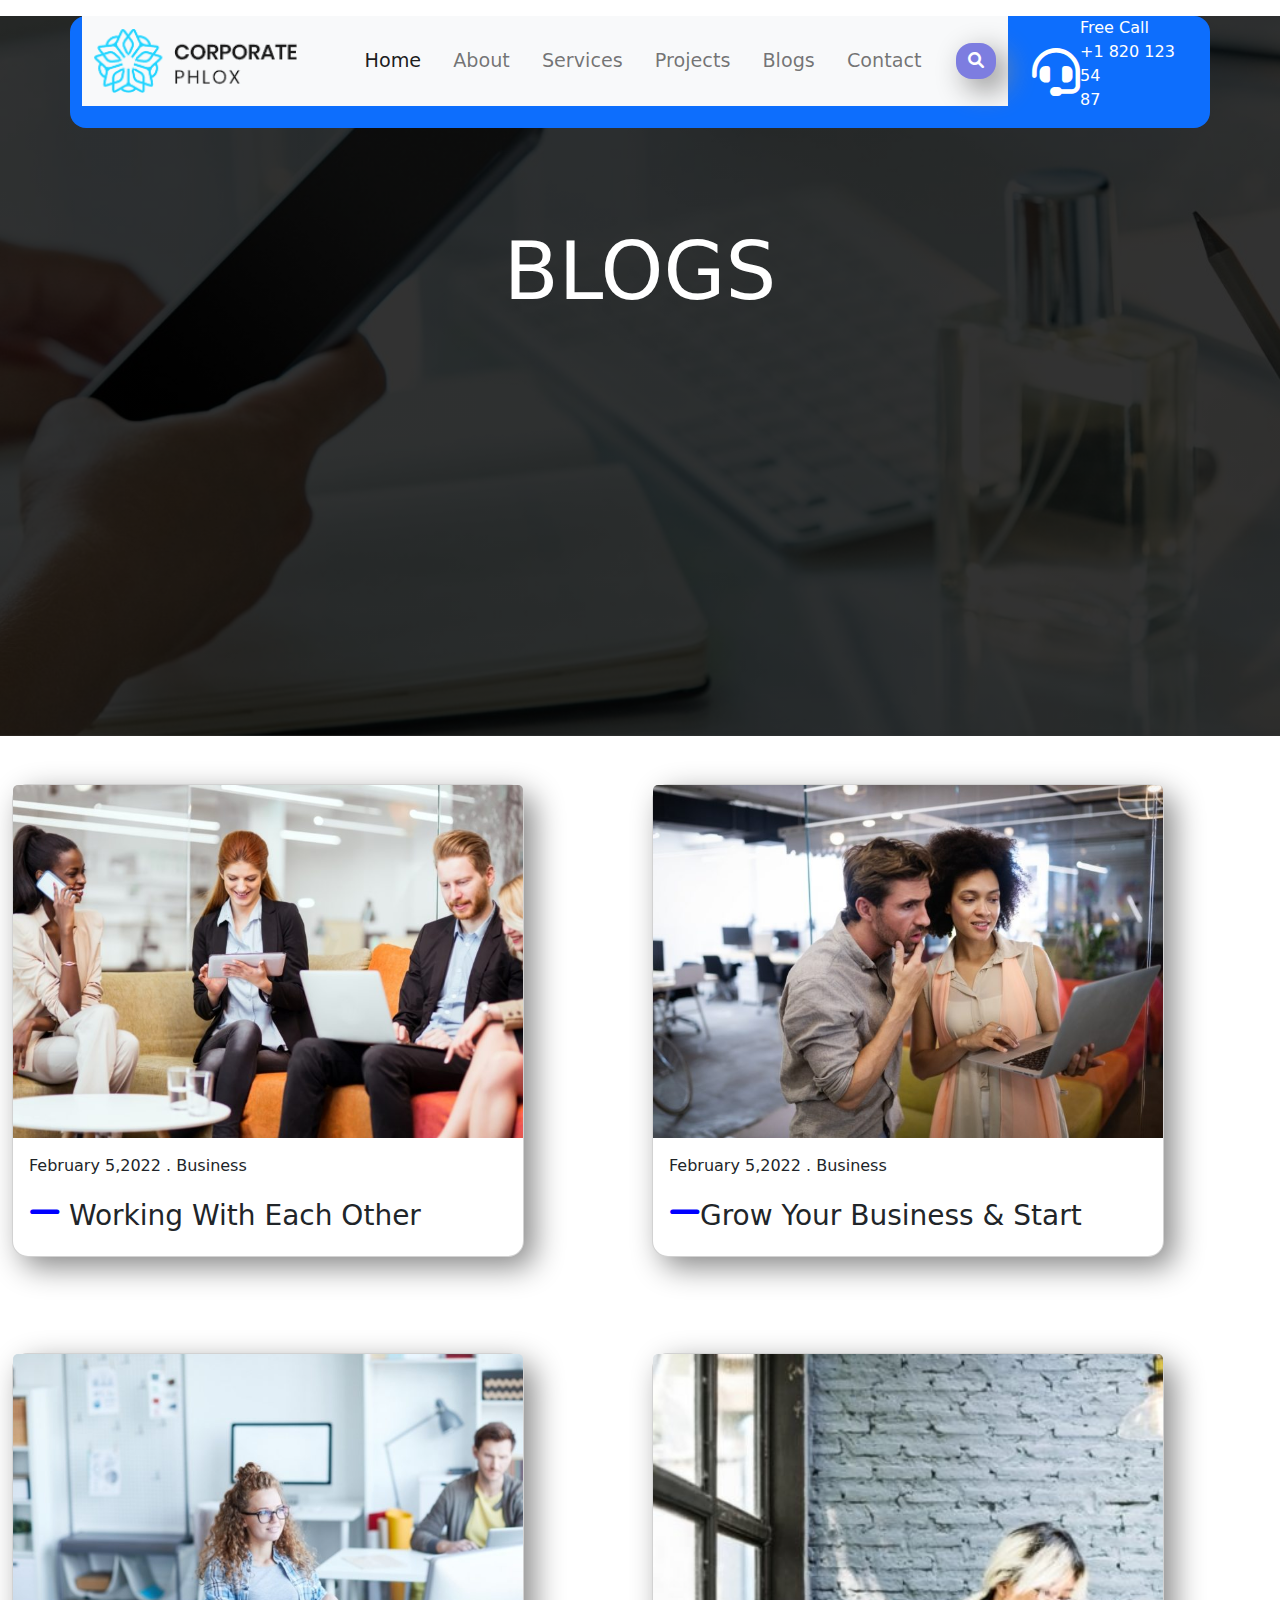
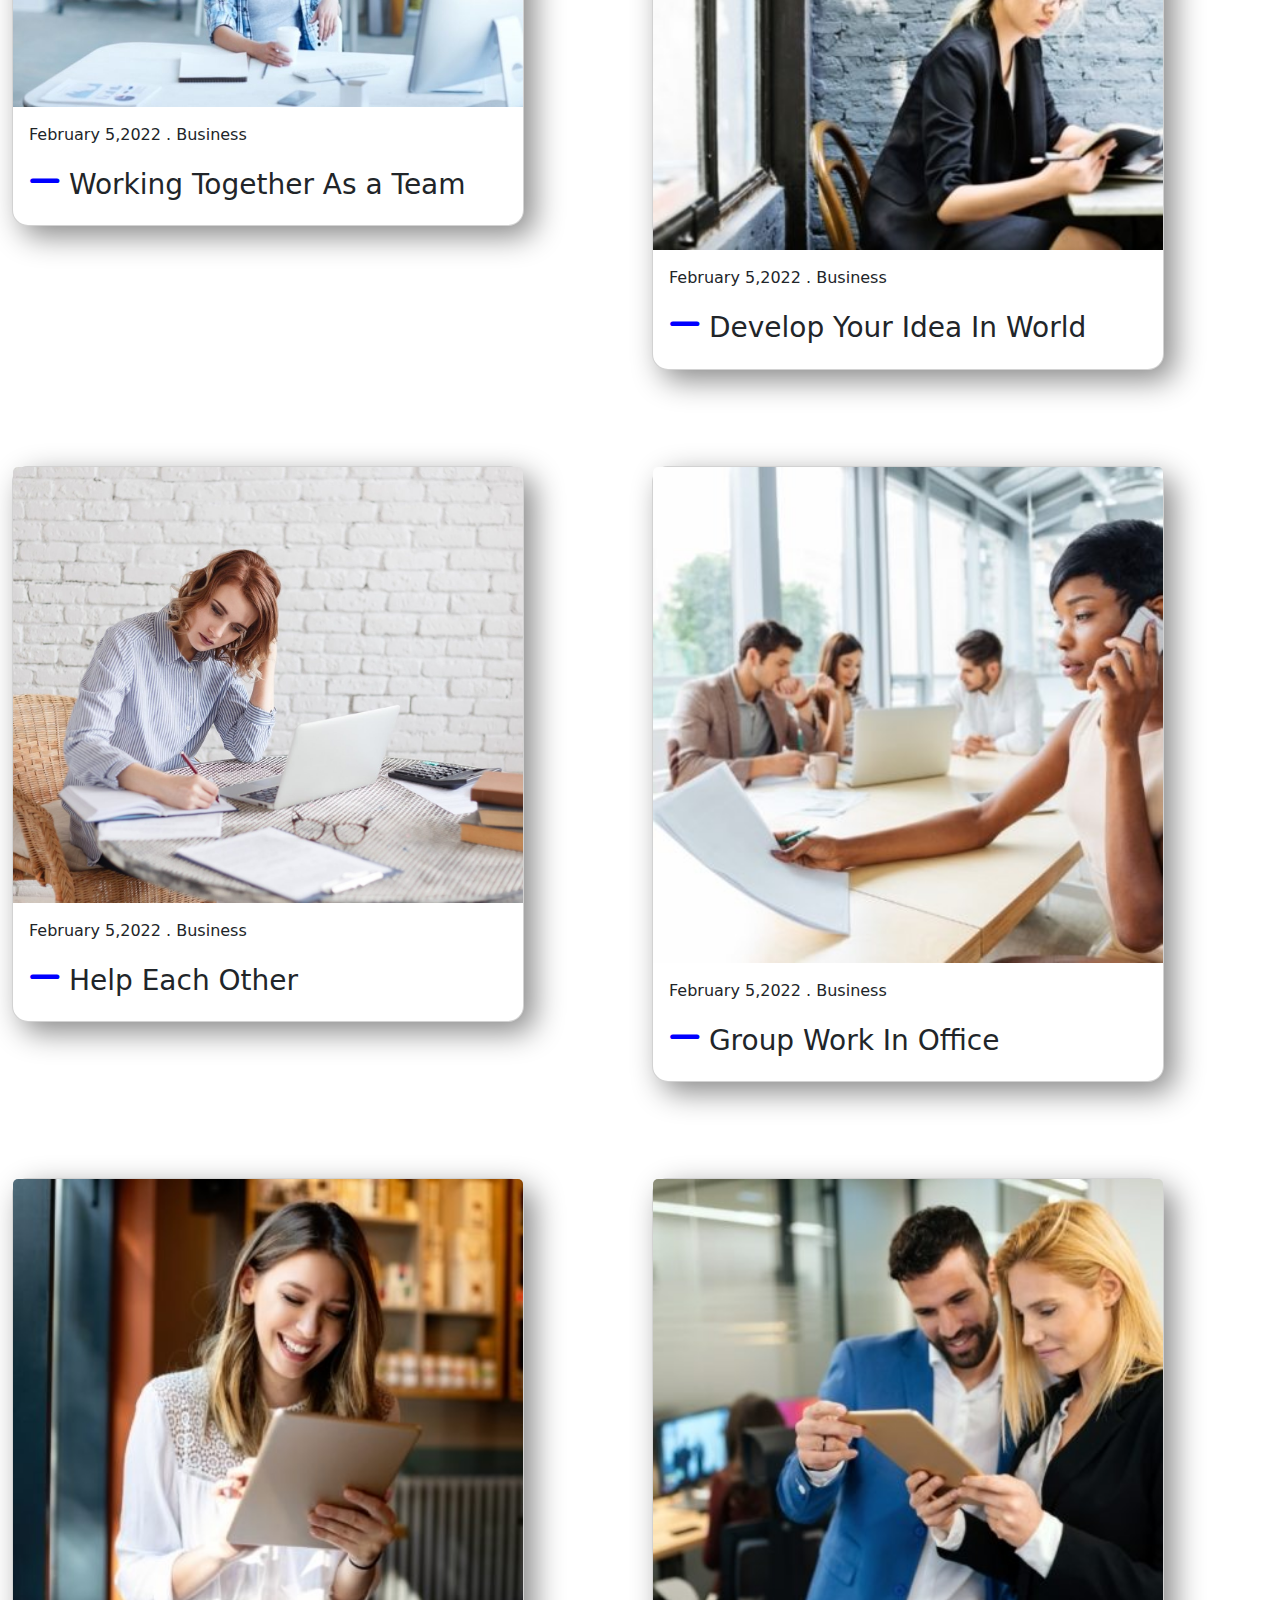
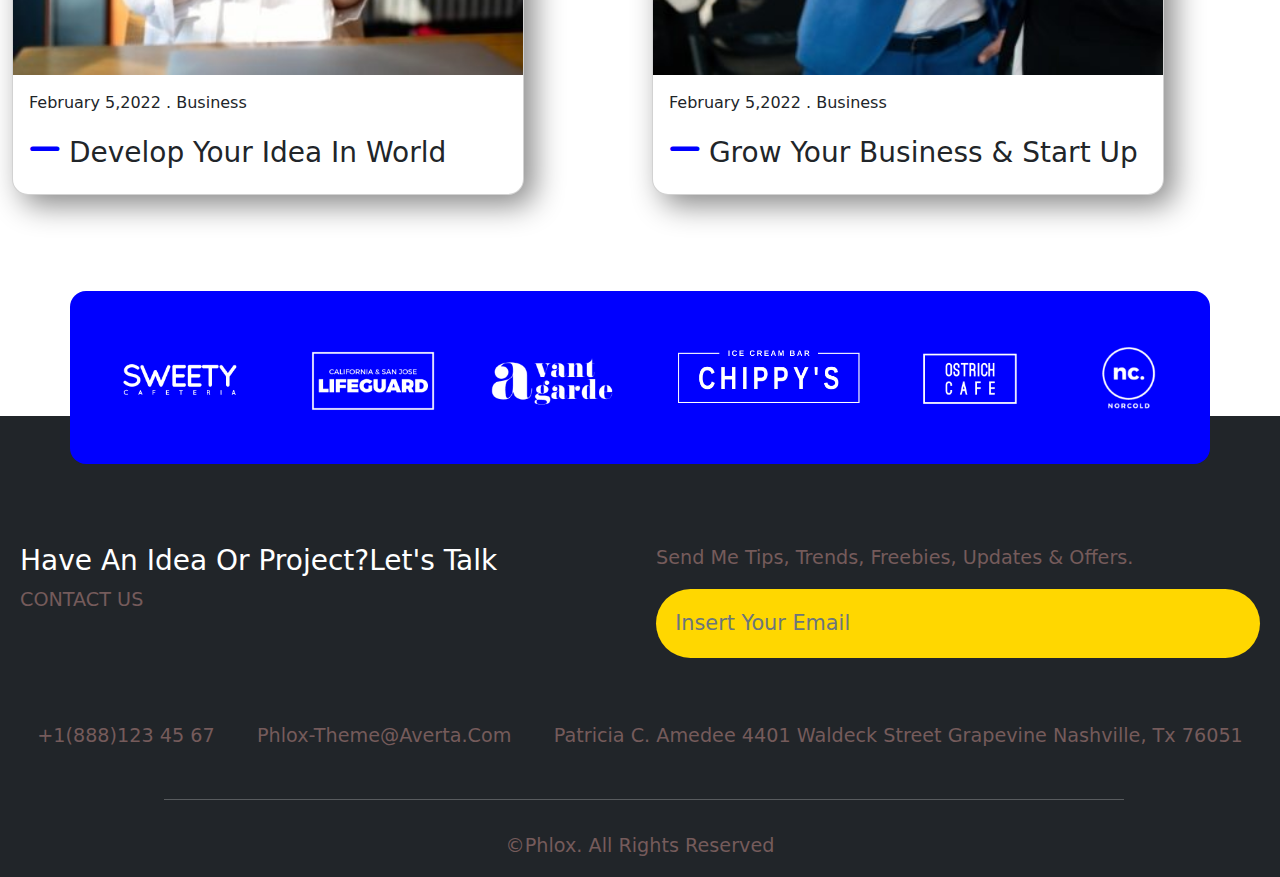
<file: blog.html>
<!DOCTYPE html>
<html lang="en">
  <head>
    <meta charset="utf-8" />
    <meta name="viewport" content="width=device-width, initial-scale=1" />
    <title>Project-2</title>
    <link rel="stylesheet" href="all.min.css" />
    <link rel="stylesheet" href="bootstrap.min.css" />
    <link
      href="https://cdn.jsdelivr.net/npm/bootstrap@5.2.2/dist/css/bootstrap.min.css"
      rel="stylesheet"
      integrity="sha384-Zenh87qX5JnK2Jl0vWa8Ck2rdkQ2Bzep5IDxbcnCeuOxjzrPF/et3URy9Bv1WTRi"
      crossorigin="anonymous"
    />
    <link rel="stylesheet" href="index.css">
  </head>
  <style>
    body{
        background-image: url();
    }
    .aboutbg{
   display: flex;
   justify-content: center;
   padding-top: 5rem;
    }
    .aboutbg h1{
       color: white;
       font-size: 5rem;
    }
    header{
        background: linear-gradient(rgba(0,0,0,0.8),rgba(0,0,0,0.8)),url(img/blogbg.jpg);
        background-position: center;
        background-repeat: no-repeat;
        background-size: cover;
        height: 80vh;
    }
  </style>
  <body>
    <header class="container-fluid" >
      <div class="container menu bg-primary">
        <div class="row my-3">
          <div class="col-md-10 ">
            <nav class="navbar navbar-expand-lg bg-light">
              <div class="container-fluid">
                <a class="navbar-brand" href="#"><img src="img/logo.png" alt="logo" id="logo"></a>
                <button class="navbar-toggler" type="button" data-bs-toggle="collapse" data-bs-target="#navbarNav" aria-controls="navbarNav" aria-expanded="false" aria-label="Toggle navigation">
                  <span class="navbar-toggler-icon"></span>
                </button>
                <div class="collapse navbar-collapse justify-content-around align-items-center" id="navbarNav">
                  <ul class="navbar-nav">
                    <li class="nav-item">
                      <a class="nav-link active" aria-current="page" href="index.html">Home</a>
                    </li>
                    <li class="nav-item">
                      <a class="nav-link" href="about.html">About</a>
                    </li>
                    <li class="nav-item">
                      <a class="nav-link" href="services.html">Services</a>
                    </li>
                    <li class="nav-item">
                      <a class="nav-link" href="project.html">Projects</a>
                    </li>
                    <li class="nav-item">
                      <a class="nav-link" href="blog.html">Blogs</a>
                    </li>
                    <li class="nav-item">
                      <a class="nav-link" href="contact.html">Contact</a>
                    </li>
                  </ul>
                </div> 
                <span class="searchicon btn menu" style="background-color: rgb(125, 125, 224);"><i class="fa fa-search" aria-hidden="true" style="color: white;"></i></span>
              </div>
            </nav>
          </div>
          <div class="col-sm-2 menu">
           <div class="contactbox bg-primary d-flex align-items-center justify-content-around"><div class="contacticon">
            <i class='fas fa-headset' style="color: white;"></i></div> 
           <div class="contacticondetail" style="color: white;"> <p>Free Call <br>
                +1 820 123 54 <br> 87</p></div>
          </div></div>
        </div>
      </div>
      <div class="aboutbg "><h1>BLOGS</h1></div>
    </header>


<section class="blog container-fluid">
  <div class="row">
    <div class="col-lg-6  ">
      <div class="cards py-5 "><div class="card cardblog" >
        <img src="img/blog1.jpg" class="card-img-top" alt="card3">
        <div class="card-body " >
         <p style="padding: 0px;">February 5,2022 . Business</p>
          <h3><i class="fa fa-minus  " style="font-size:36px; color: blue; "></i> Working With Each  Other</h3>
        </div>
  </div>
    </div>
  </div>
  <div class="col-lg-6  ">
    <div class="cards py-5 "><div class="card cardblog" >
      <img src="img/blog2.jpg" class="card-img-top" alt="card3">
      <div class="card-body " >
       <p style="padding: 0px;">February 5,2022 . Business</p>
        <h3><i class="fa fa-minus  " style="font-size:36px; color: blue; "></i>Grow Your Business 
        & Start</h3>
      </div>
</div>
  </div>
</div>
  </div>

  <div class="row">
    <div class="col-lg-6  ">
      <div class="cards py-5 "><div class="card cardblog" >
        <img src="img/blog3.jpg" class="card-img-top" alt="card3">
        <div class="card-body " >
         <p style="padding: 0px;">February 5,2022 . Business</p>
          <h3><i class="fa fa-minus  " style="font-size:36px; color: blue; "></i> Working Together As a Team</h3>
        </div>
  </div>
    </div>
  </div>
  <div class="col-lg-6  ">
    <div class="cards py-5 "><div class="card cardblog" >
      <img src="img/servicesimg2.jpg" class="card-img-top" alt="card3">
      <div class="card-body " >
       <p style="padding: 0px;">February 5,2022 . Business</p>
        <h3><i class="fa fa-minus  " style="font-size:36px; color: blue; "></i> Develop Your Idea In World</h3>
      </div>
</div>
  </div>
</div>
  </div>
  <div class="row">
    <div class="col-lg-6  ">
      <div class="cards py-5 "><div class="card cardblog" >
        <img src="img/about1-2.jpg" class="card-img-top" alt="card3">
        <div class="card-body " >
         <p style="padding: 0px;">February 5,2022 . Business</p>
          <h3><i class="fa fa-minus  " style="font-size:36px; color: blue; "></i> Help Each Other</h3>
        </div>
  </div>
    </div>
  </div>
  <div class="col-lg-6  ">
    <div class="cards py-5 "><div class="card cardblog" >
      <img src="img/servicesimg5.jpg" class="card-img-top" alt="card3">
      <div class="card-body " >
       <p style="padding: 0px;">February 5,2022 . Business</p>
        <h3><i class="fa fa-minus  " style="font-size:36px; color: blue; "></i> Group Work In Office</h3>
      </div>
</div>
  </div>
</div>
  </div>

  <div class="row">
    <div class="col-lg-6  ">
      <div class="cards py-5 "><div class="card cardblog" >
        <img src="img/servicesimg1.jpg" class="card-img-top" alt="card3">
        <div class="card-body " >
         <p style="padding: 0px;">February 5,2022 . Business</p>
          <h3><i class="fa fa-minus  " style="font-size:36px; color: blue; "></i> Develop Your Idea In World</h3>
        </div>
  </div>
    </div>
  </div>
  <div class="col-lg-6  ">
    <div class="cards py-5 "><div class="card cardblog" >
      <img src="img/servicesimg4.jpg" class="card-img-top" alt="card3">
      <div class="card-body " >
       <p style="padding: 0px;">February 5,2022 . Business</p>
        <h3><i class="fa fa-minus  " style="font-size:36px; color: blue; "></i> Grow Your Business & Start Up</h3> 
      </div>
</div>
  </div>
</div>
  </div>
</section>
    <footer >
        <section class="sponser container">
       <div class="row">
         <div class="col sponsercol">
           <img src="img/sponser1.png" alt="">
           <img src="img/sponse2.png" alt="">
           <img src="img/sponse3.png" alt="">
           <img src="img/sponser4.png" alt="">
           <img src="img/sponse5.png" alt="">
           <img src="img/sponser6.png" alt="">
         </div>
       </div>
        </section>
        <section class="footer bg-dark">
         <div class="row  px-md-3" style="padding-top: 5rem;">
           <div class="col-lg-6 py-md-5 px-md-3">
             <h3 style="color: white;">Have An Idea Or Project?Let's Talk</h3>
             <p>CONTACT US </p>
           </div>
           <div class="col-lg-6 py-md-5 px-md-3">
             <p>Send Me Tips, Trends, Freebies, Updates & Offers.</p>       
     <div class="input-group mb-3">
       <input type="text" class="form-control" style="border-radius: 3rem; padding: 1.2rem; " placeholder="Insert Your Email" aria-label="Recipient's username" aria-describedby="button-addon2">
     </div>
           </div>
           <div class="contactfooter">
             <p>+1(888)123 45 67</p>
             <p>Phlox-Theme@Averta.Com</p>
             <p>Patricia C. Amedee 4401 Waldeck Street Grapevine Nashville, Tx 76051</p>
           </div>
           <hr class="footerhr">
           <p class="text-center">&copy;Phlox. All Rights Reserved</p>
         </div>
        </section>
        </footer>
</file>
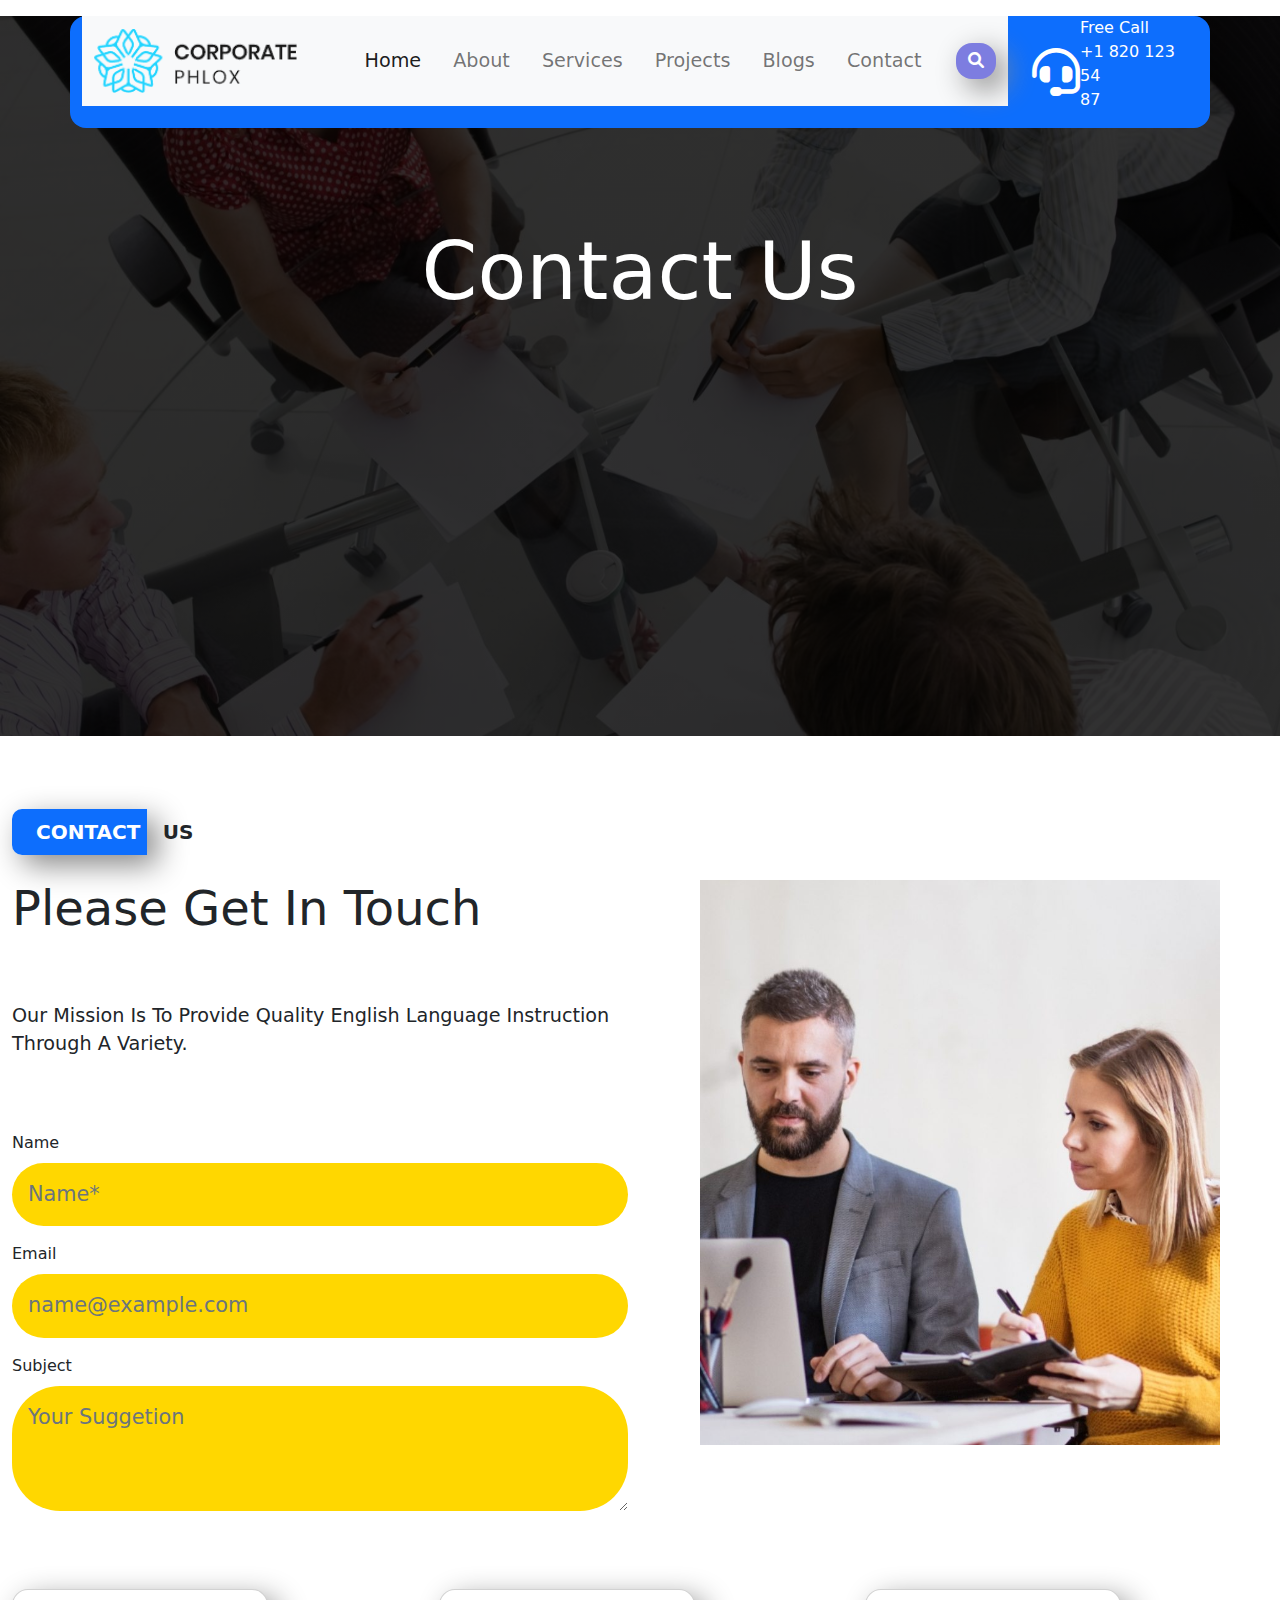
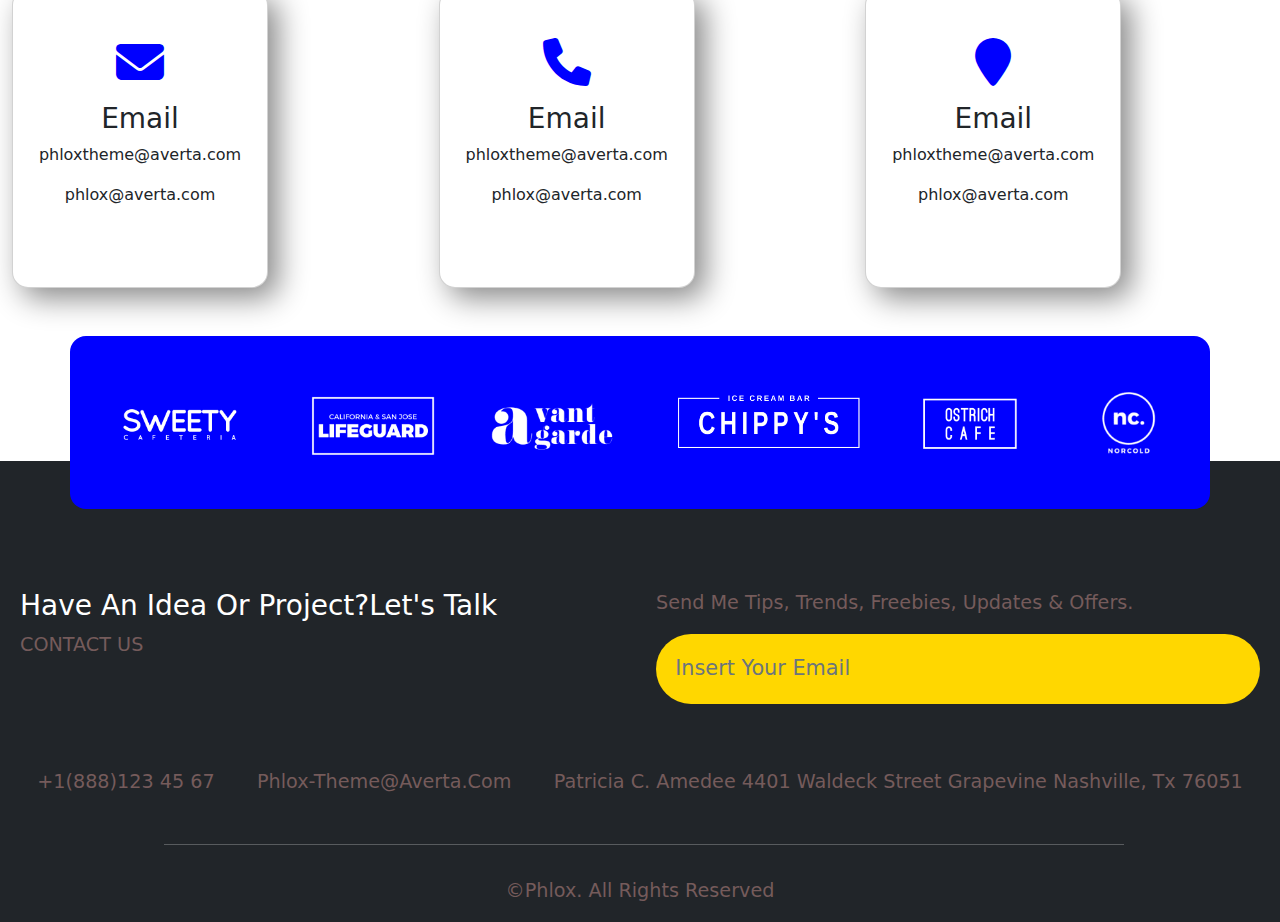
<file: contact.html>
<!DOCTYPE html>
<html lang="en">
  <head>
    <meta charset="utf-8" />
    <meta name="viewport" content="width=device-width, initial-scale=1" />
    <title>Project-2</title>
    <link rel="stylesheet" href="all.min.css" />
    <link rel="stylesheet" href="bootstrap.min.css" />
    <link
      href="https://cdn.jsdelivr.net/npm/bootstrap@5.2.2/dist/css/bootstrap.min.css"
      rel="stylesheet"
      integrity="sha384-Zenh87qX5JnK2Jl0vWa8Ck2rdkQ2Bzep5IDxbcnCeuOxjzrPF/et3URy9Bv1WTRi"
      crossorigin="anonymous"
    />
    <link rel="stylesheet" href="index.css">
  </head>
  <style>
    body{
        background-image: url();
    }
    .aboutbg{
   display: flex;
   justify-content: center;
   padding-top: 5rem;
    }
    .aboutbg h1{
       color: white;
       font-size: 5rem;
    }
    header{
        background: linear-gradient(rgba(0,0,0,0.8),rgba(0,0,0,0.8)),url(img/services1-2.jpg);
        background-position: center;
        background-repeat: no-repeat;
        background-size: cover;
        height: 80vh;
    }
    .benefitimg img {
      width: 100%;
    }
  </style>
  <body>
    <header class="container-fluid" >
      <div class="container menu bg-primary">
        <div class="row my-3">
          <div class="col-md-10 ">
            <nav class="navbar navbar-expand-lg bg-light">
              <div class="container-fluid">
                <a class="navbar-brand" href="#"><img src="img/logo.png" alt="logo" id="logo"></a>
                <button class="navbar-toggler" type="button" data-bs-toggle="collapse" data-bs-target="#navbarNav" aria-controls="navbarNav" aria-expanded="false" aria-label="Toggle navigation">
                  <span class="navbar-toggler-icon"></span>
                </button>
                <div class="collapse navbar-collapse justify-content-around align-items-center" id="navbarNav">
                  <ul class="navbar-nav">
                    <li class="nav-item">
                      <a class="nav-link active" aria-current="page" href="index.html">Home</a>
                    </li>
                    <li class="nav-item">
                      <a class="nav-link" href="about.html">About</a>
                    </li>
                    <li class="nav-item">
                      <a class="nav-link" href="services.html">Services</a>
                    </li>
                    <li class="nav-item">
                      <a class="nav-link" href="project.html">Projects</a>
                    </li>
                    <li class="nav-item">
                      <a class="nav-link" href="blog.html">Blogs</a>
                    </li>
                    <li class="nav-item">
                      <a class="nav-link" href="contact.html">Contact</a>
                    </li>
                  </ul>
                </div> 
                <span class="searchicon btn menu" style="background-color: rgb(125, 125, 224);"><i class="fa fa-search" aria-hidden="true" style="color: white;"></i></span>
              </div>
            </nav>
          </div>
          <div class="col-sm-2 menu">
           <div class="contactbox bg-primary d-flex align-items-center justify-content-around"><div class="contacticon">
            <i class='fas fa-headset' style="color: white;"></i></div> 
           <div class="contacticondetail" style="color: white;"> <p>Free Call <br>
                +1 820 123 54 <br> 87</p></div>
          </div></div>
        </div>
      </div>
      <div class="aboutbg "><h1>Contact Us</h1></div>
    </header>

    <section class="Contact container-fluid">
      <div class="row my-md-5">
        <div class="col-lg-6 contactheading">
          <div class="homedetail ">
            <span class="wordbg bg-primary">CONTACT</span><span class="word">US</span>
            <h1>Please Get In Touch </h1>
            <p>Our Mission Is To Provide Quality English Language Instruction Through A Variety.</p>
            </div>
        <div class="info">
          <div class="mb-3">
            <label for="exampleFormControlInput1" class="form-label">Name</label>
            <input type="email" class="form-control" id="exampleFormControlInput1" placeholder="Name*">
          </div>
          <div class="mb-3">
            <label for="exampleFormControlInput1" class="form-label">Email</label>
            <input type="email" class="form-control" id="exampleFormControlInput1" placeholder="name@example.com">
          </div>
          <div class="mb-3">
            <label for="exampleFormControlTextarea1" class="form-label">Subject</label>
            <textarea class="form-control" id="exampleFormControlTextarea1" rows="3" placeholder="Your Suggetion"></textarea>
          </div>
        </div>
          </div>  
        <div class="col-lg-6 benefitdetail my-md-5">
          <div class="benefitimg my-5">
              <img src="img/contact1-1.jpg" alt="benefit" class="px-md-5">
      </div>
      </div>
      </div>
      <div class="row text-center" >
        <div class="col-md-4  ">
          <div class="card py-5">
            <i class="fa fa-envelope" style="font-size:48px;color:blue"></i>
            <div class="card-body">
              <h3>Email</h3>
              <p>phloxtheme@averta.com</p>
               <p> phlox@averta.com</p>
            </div>
          </div>
        </div>
        
        <div class="col-md-4">
          <div class="card py-5" >
            <i class="fa fa-phone" style="font-size:48px;color:blue"></i>
            <div class="card-body">
              <h3>Email</h3>
              <p>phloxtheme@averta.com</p>
               <p> phlox@averta.com</p>
            </div>
          </div>
        </div><div class="col-md-4">
          <div class="card py-5" >
            <i class="fa fa-map-marker" style="font-size:48px;color:blue"></i>
            <div class="card-body">
              <h3>Email</h3>
              <p>phloxtheme@averta.com</p>
               <p> phlox@averta.com</p>
            </div>
          </div>
        </div>
      </div>
    </section>

    <footer >
        <section class="sponser container">
       <div class="row">
         <div class="col sponsercol">
           <img src="img/sponser1.png" alt="">
           <img src="img/sponse2.png" alt="">
           <img src="img/sponse3.png" alt="">
           <img src="img/sponser4.png" alt="">
           <img src="img/sponse5.png" alt="">
           <img src="img/sponser6.png" alt="">
         </div>
       </div>
        </section>
        <section class="footer bg-dark">
         <div class="row  px-md-3" style="padding-top: 5rem;">
           <div class="col-lg-6 py-md-5 px-md-3">
             <h3 style="color: white;">Have An Idea Or Project?Let's Talk</h3>
             <p>CONTACT US </p>
           </div>
           <div class="col-lg-6 py-md-5 px-md-3">
             <p>Send Me Tips, Trends, Freebies, Updates & Offers.</p>       
     <div class="input-group mb-3">
       <input type="text" class="form-control" style="border-radius: 3rem; padding: 1.2rem; " placeholder="Insert Your Email" aria-label="Recipient's username" aria-describedby="button-addon2">
     </div>
           </div>
           <div class="contactfooter">
             <p>+1(888)123 45 67</p>
             <p>Phlox-Theme@Averta.Com</p>
             <p>Patricia C. Amedee 4401 Waldeck Street Grapevine Nashville, Tx 76051</p>
           </div>
           <hr class="footerhr">
           <p class="text-center">&copy;Phlox. All Rights Reserved</p>
         </div>
        </section>
        </footer>
</file>
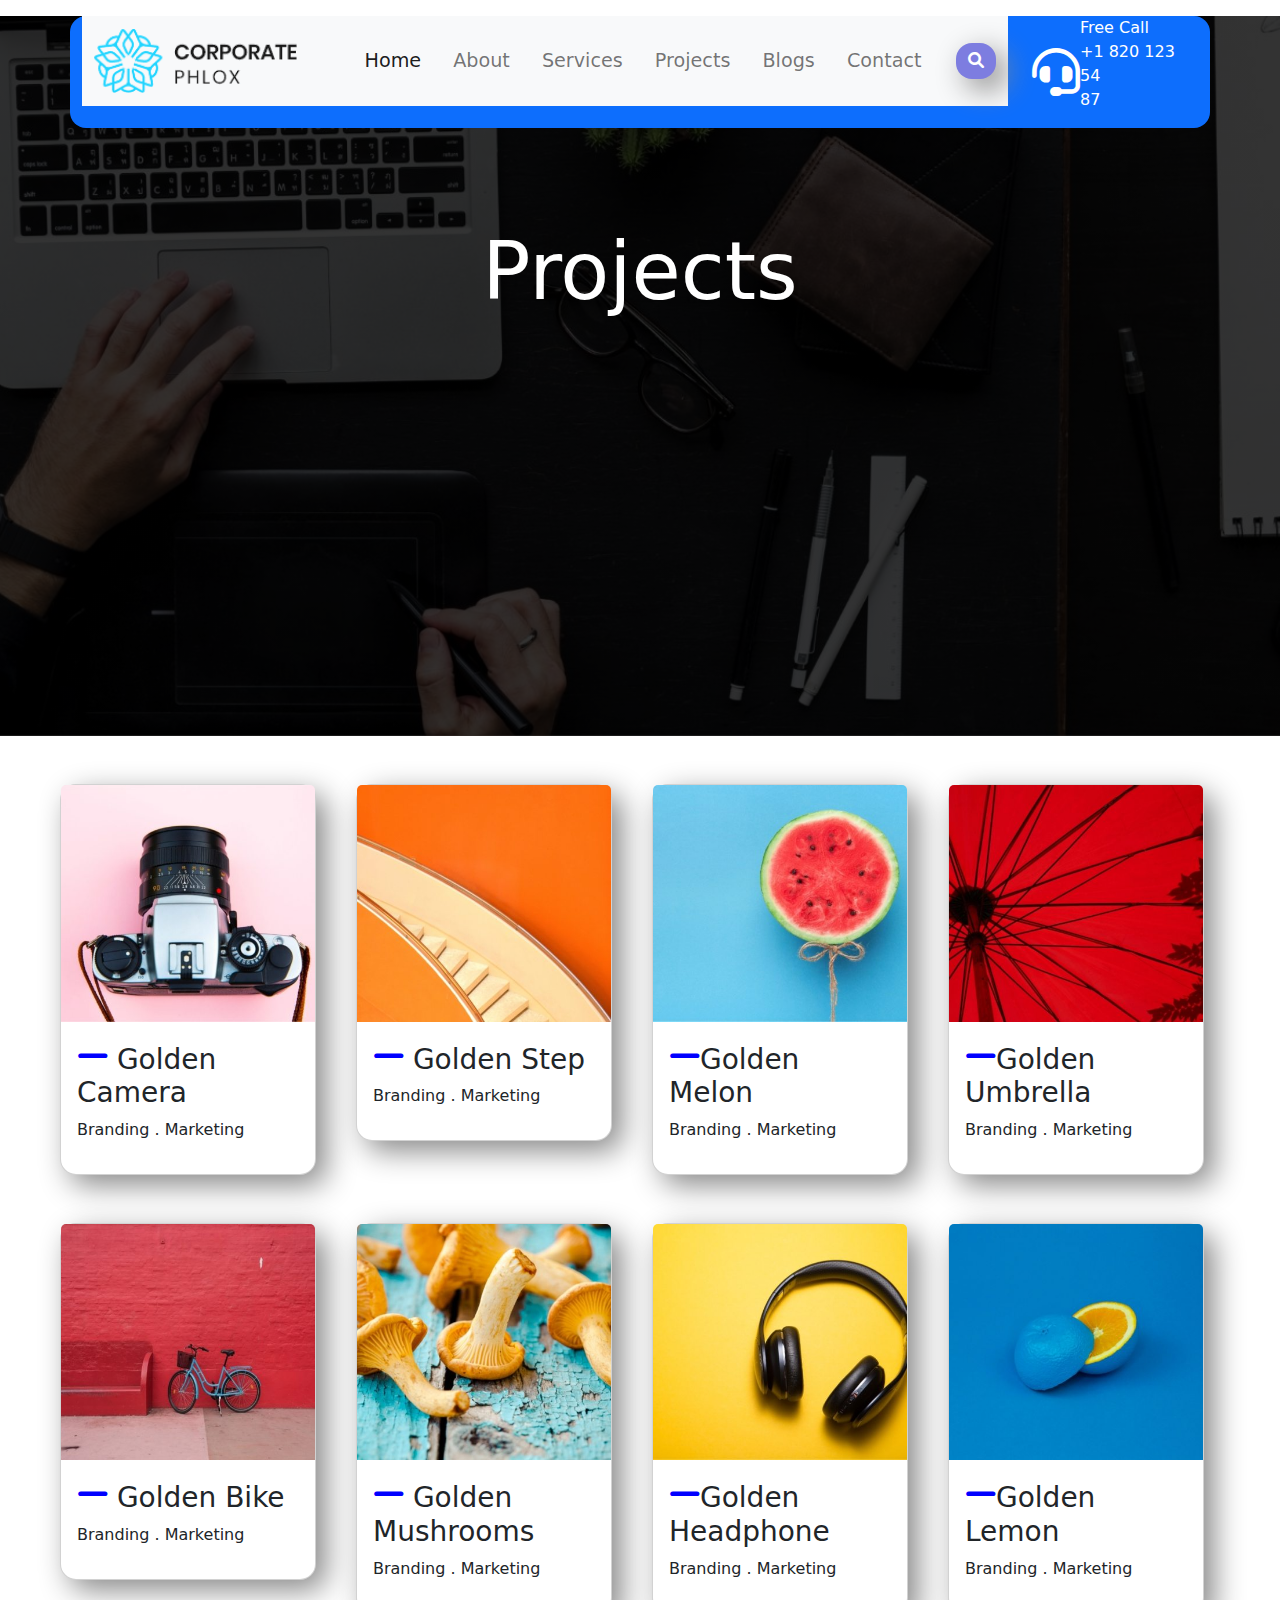
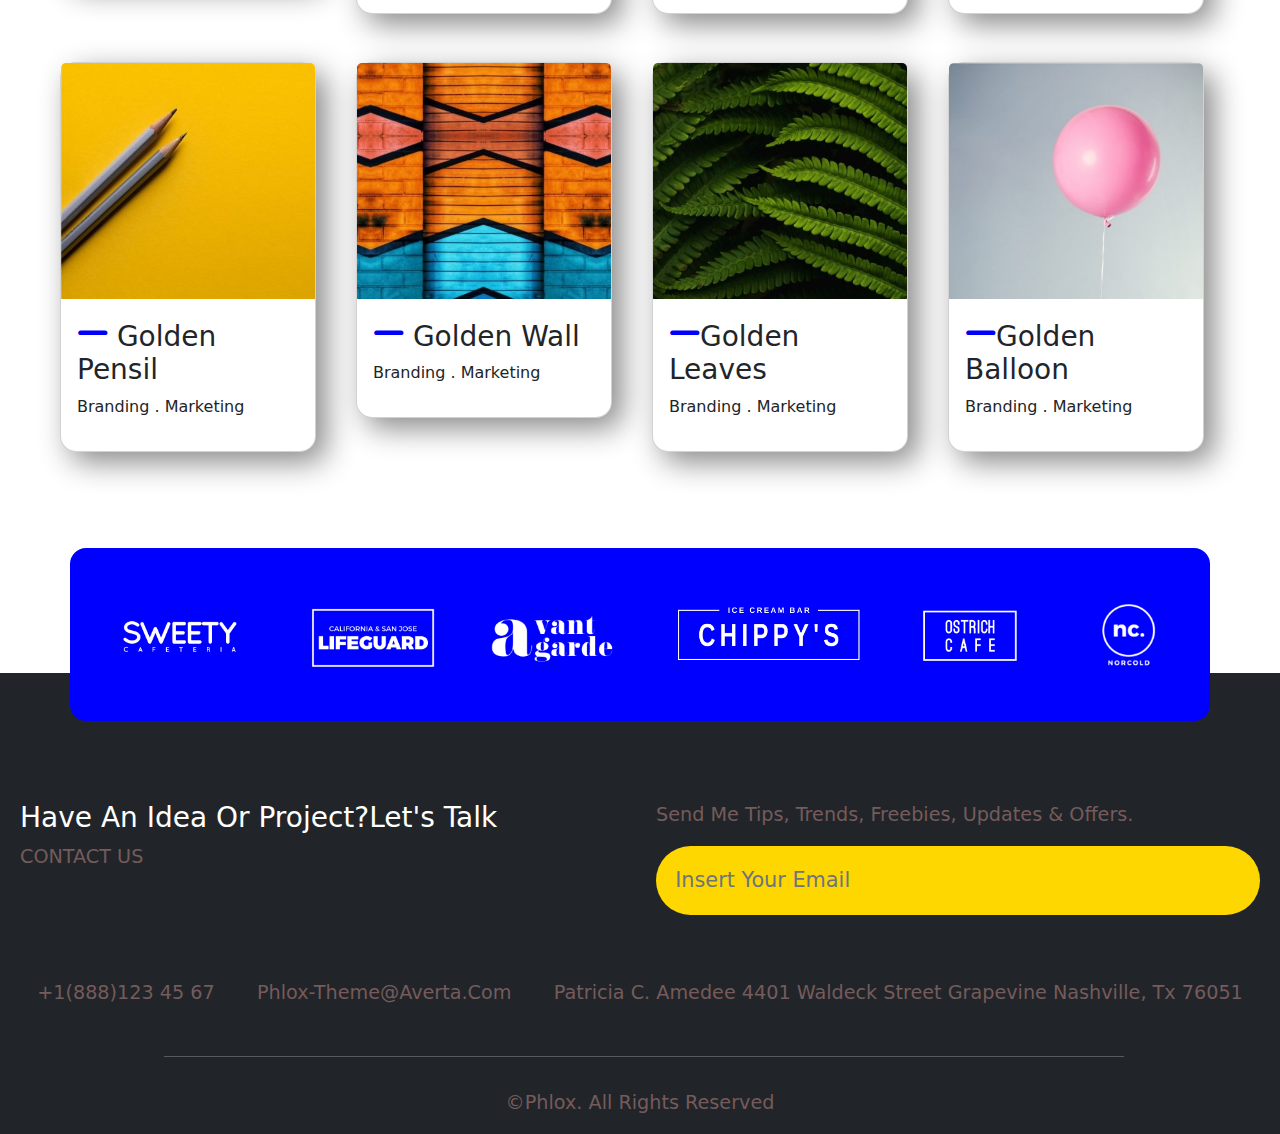
<file: project.html>
<!DOCTYPE html>
<html lang="en">
  <head>
    <meta charset="utf-8" />
    <meta name="viewport" content="width=device-width, initial-scale=1" />
    <title>Project-2</title>
    <link rel="stylesheet" href="all.min.css" />
    <link rel="stylesheet" href="bootstrap.min.css" />
    <link
      href="https://cdn.jsdelivr.net/npm/bootstrap@5.2.2/dist/css/bootstrap.min.css"
      rel="stylesheet"
      integrity="sha384-Zenh87qX5JnK2Jl0vWa8Ck2rdkQ2Bzep5IDxbcnCeuOxjzrPF/et3URy9Bv1WTRi"
      crossorigin="anonymous"
    />
    <link rel="stylesheet" href="index.css">
  </head>
  <style>
    body{
        background-image: url();
    }
    .aboutbg{
   display: flex;
   justify-content: center;
   padding-top: 5rem;
    }
    .aboutbg h1{
       color: white;
       font-size: 5rem;
    }
    header{
        background: linear-gradient(rgba(0,0,0,0.8),rgba(0,0,0,0.8)),url(img/projectbg.jpg);
        background-position: center;
        background-repeat: no-repeat;
        background-size: cover;
        height: 80vh;
    }
  </style>
  <body>
    <header class="container-fluid" >
      <div class="container menu bg-primary">
        <div class="row my-3">
          <div class="col-md-10 ">
            <nav class="navbar navbar-expand-lg bg-light">
              <div class="container-fluid">
                <a class="navbar-brand" href="#"><img src="img/logo.png" alt="logo" id="logo"></a>
                <button class="navbar-toggler" type="button" data-bs-toggle="collapse" data-bs-target="#navbarNav" aria-controls="navbarNav" aria-expanded="false" aria-label="Toggle navigation">
                  <span class="navbar-toggler-icon"></span>
                </button>
                <div class="collapse navbar-collapse justify-content-around align-items-center" id="navbarNav">
                  <ul class="navbar-nav">
                    <li class="nav-item">
                      <a class="nav-link active" aria-current="page" href="index.html">Home</a>
                    </li>
                    <li class="nav-item">
                      <a class="nav-link" href="about.html">About</a>
                    </li>
                    <li class="nav-item">
                      <a class="nav-link" href="services.html">Services</a>
                    </li>
                    <li class="nav-item">
                      <a class="nav-link" href="project.html">Projects</a>
                    </li>
                    <li class="nav-item">
                      <a class="nav-link" href="blog.html">Blogs</a>
                    </li>
                    <li class="nav-item">
                      <a class="nav-link" href="contact.html">Contact</a>
                    </li>
                  </ul>
                </div> 
                <span class="searchicon btn menu" style="background-color: rgb(125, 125, 224);"><i class="fa fa-search" aria-hidden="true" style="color: white;"></i></span>
              </div>
            </nav>
          </div>
          <div class="col-sm-2 menu">
           <div class="contactbox bg-primary d-flex align-items-center justify-content-around"><div class="contacticon">
            <i class='fas fa-headset' style="color: white;"></i></div> 
           <div class="contacticondetail" style="color: white;"> <p>Free Call <br>
                +1 820 123 54 <br> 87</p></div>
          </div></div>
        </div>
      </div>
      <div class="aboutbg "><h1>Projects</h1></div>
    </header>

<section class="project">
  <div class="row projectcards mx-md-5 my-md-5">
    <div class="col-lg-3"> 
      <div class="card" >
      <img src="img/project1-1.jpg" class="card-img-top" alt="card3">
      <div class="card-body">
        <h3><i class="fa fa-minus  " style="font-size:36px; color: blue; "></i> Golden Camera</h3>
        <p>Branding . Marketing</p>
      </div>
    </div>
  </div>
  <div class="col-lg-3"> 
    <div class="card" >
    <img src="img/project1-2.jpg" class="card-img-top" alt="card3">
    <div class="card-body">
      <h3><i class="fa fa-minus  " style="font-size:36px; color: blue; "></i> Golden Step</h3>
      <p>Branding . Marketing</p>
    </div>
  </div>
</div> <div class="col-lg-3"> 
  <div class="card" >
  <img src="img/project1-3.jpg" class="card-img-top" alt="card3">
  <div class="card-body">
    <h3><i class="fa fa-minus  " style="font-size:36px; color: blue; "></i>Golden Melon</h3>
    <p>Branding . Marketing</p>

  </div>
</div>
</div>
<div class="col-lg-3"> 
  <div class="card" >
  <img src="img/project1-4.jpg" class="card-img-top" alt="card3">
  <div class="card-body">
    <h3><i class="fa fa-minus  " style="font-size:36px; color: blue; "></i>Golden Umbrella</h3>
    <p>Branding . Marketing</p>
  </div>
</div>
</div>
  </div>
  <div class="row projectcards mx-md-5 my-md-5">
    <div class="col-lg-3"> 
      <div class="card" >
      <img src="img/project1-5.jpg" class="card-img-top" alt="card3">
      <div class="card-body">
        <h3><i class="fa fa-minus  " style="font-size:36px; color: blue; "></i> Golden Bike</h3>
        <p>Branding . Marketing</p>
      </div>
    </div>
  </div>
  <div class="col-lg-3"> 
    <div class="card" >
    <img src="img/project1-6.jpg" class="card-img-top" alt="card3">
    <div class="card-body">
      <h3><i class="fa fa-minus  " style="font-size:36px; color: blue; "></i> Golden Mushrooms</h3>
      <p>Branding . Marketing</p>
    </div>
  </div>
</div> <div class="col-lg-3"> 
  <div class="card" >
  <img src="img/project1-7.jpg" class="card-img-top" alt="card3">
  <div class="card-body">
    <h3><i class="fa fa-minus  " style="font-size:36px; color: blue; "></i>Golden Headphone</h3>
    <p>Branding . Marketing</p>

  </div>
</div>
</div>
<div class="col-lg-3"> 
  <div class="card" >
  <img src="img/project1-8.jpg" class="card-img-top" alt="card3">
  <div class="card-body">
    <h3><i class="fa fa-minus  " style="font-size:36px; color: blue; "></i>Golden Lemon</h3>
    <p>Branding . Marketing</p>
  </div>
</div>
</div>
  </div>
  <div class="row projectcards mx-md-5 my-md-5">
    <div class="col-lg-3"> 
      <div class="card" >
      <img src="img/porfolio4.jpg" class="card-img-top" alt="card3">
      <div class="card-body">
        <h3><i class="fa fa-minus  " style="font-size:36px; color: blue; "></i> Golden Pensil</h3>
        <p>Branding . Marketing</p>
      </div>
    </div>
  </div>
  <div class="col-lg-3"> 
    <div class="card" >
    <img src="img/porfolio3.jpg" class="card-img-top" alt="card3">
    <div class="card-body">
      <h3><i class="fa fa-minus  " style="font-size:36px; color: blue; "></i> Golden Wall</h3>
      <p>Branding . Marketing</p>
    </div>
  </div>
</div> <div class="col-lg-3"> 
  <div class="card" >
  <img src="img/porfolio2.jpg" class="card-img-top" alt="card3">
  <div class="card-body">
    <h3><i class="fa fa-minus  " style="font-size:36px; color: blue; "></i>Golden Leaves</h3>
    <p>Branding . Marketing</p>

  </div>
</div>
</div>
<div class="col-lg-3"> 
  <div class="card" >
  <img src="img/porfolio1.jpg" class="card-img-top" alt="card3">
  <div class="card-body">
    <h3><i class="fa fa-minus  " style="font-size:36px; color: blue; "></i>Golden Balloon</h3>
    <p>Branding . Marketing</p>
  </div>
</div>
</div>
  </div>
</section>

    <footer >
        <section class="sponser container">
       <div class="row">
         <div class="col sponsercol">
           <img src="img/sponser1.png" alt="">
           <img src="img/sponse2.png" alt="">
           <img src="img/sponse3.png" alt="">
           <img src="img/sponser4.png" alt="">
           <img src="img/sponse5.png" alt="">
           <img src="img/sponser6.png" alt="">
         </div>
       </div>
        </section>
        <section class="footer bg-dark">
         <div class="row  px-md-3" style="padding-top: 5rem;">
           <div class="col-lg-6 py-md-5 px-md-3">
             <h3 style="color: white;">Have An Idea Or Project?Let's Talk</h3>
             <p>CONTACT US </p>
           </div>
           <div class="col-lg-6 py-md-5 px-md-3">
             <p>Send Me Tips, Trends, Freebies, Updates & Offers.</p>       
     <div class="input-group mb-3">
       <input type="text" class="form-control" style="border-radius: 3rem; padding: 1.2rem; " placeholder="Insert Your Email" aria-label="Recipient's username" aria-describedby="button-addon2">
     </div>
           </div>
           <div class="contactfooter">
             <p>+1(888)123 45 67</p>
             <p>Phlox-Theme@Averta.Com</p>
             <p>Patricia C. Amedee 4401 Waldeck Street Grapevine Nashville, Tx 76051</p>
           </div>
           <hr class="footerhr">
           <p class="text-center">&copy;Phlox. All Rights Reserved</p>
         </div>
        </section>
        </footer>
</file>
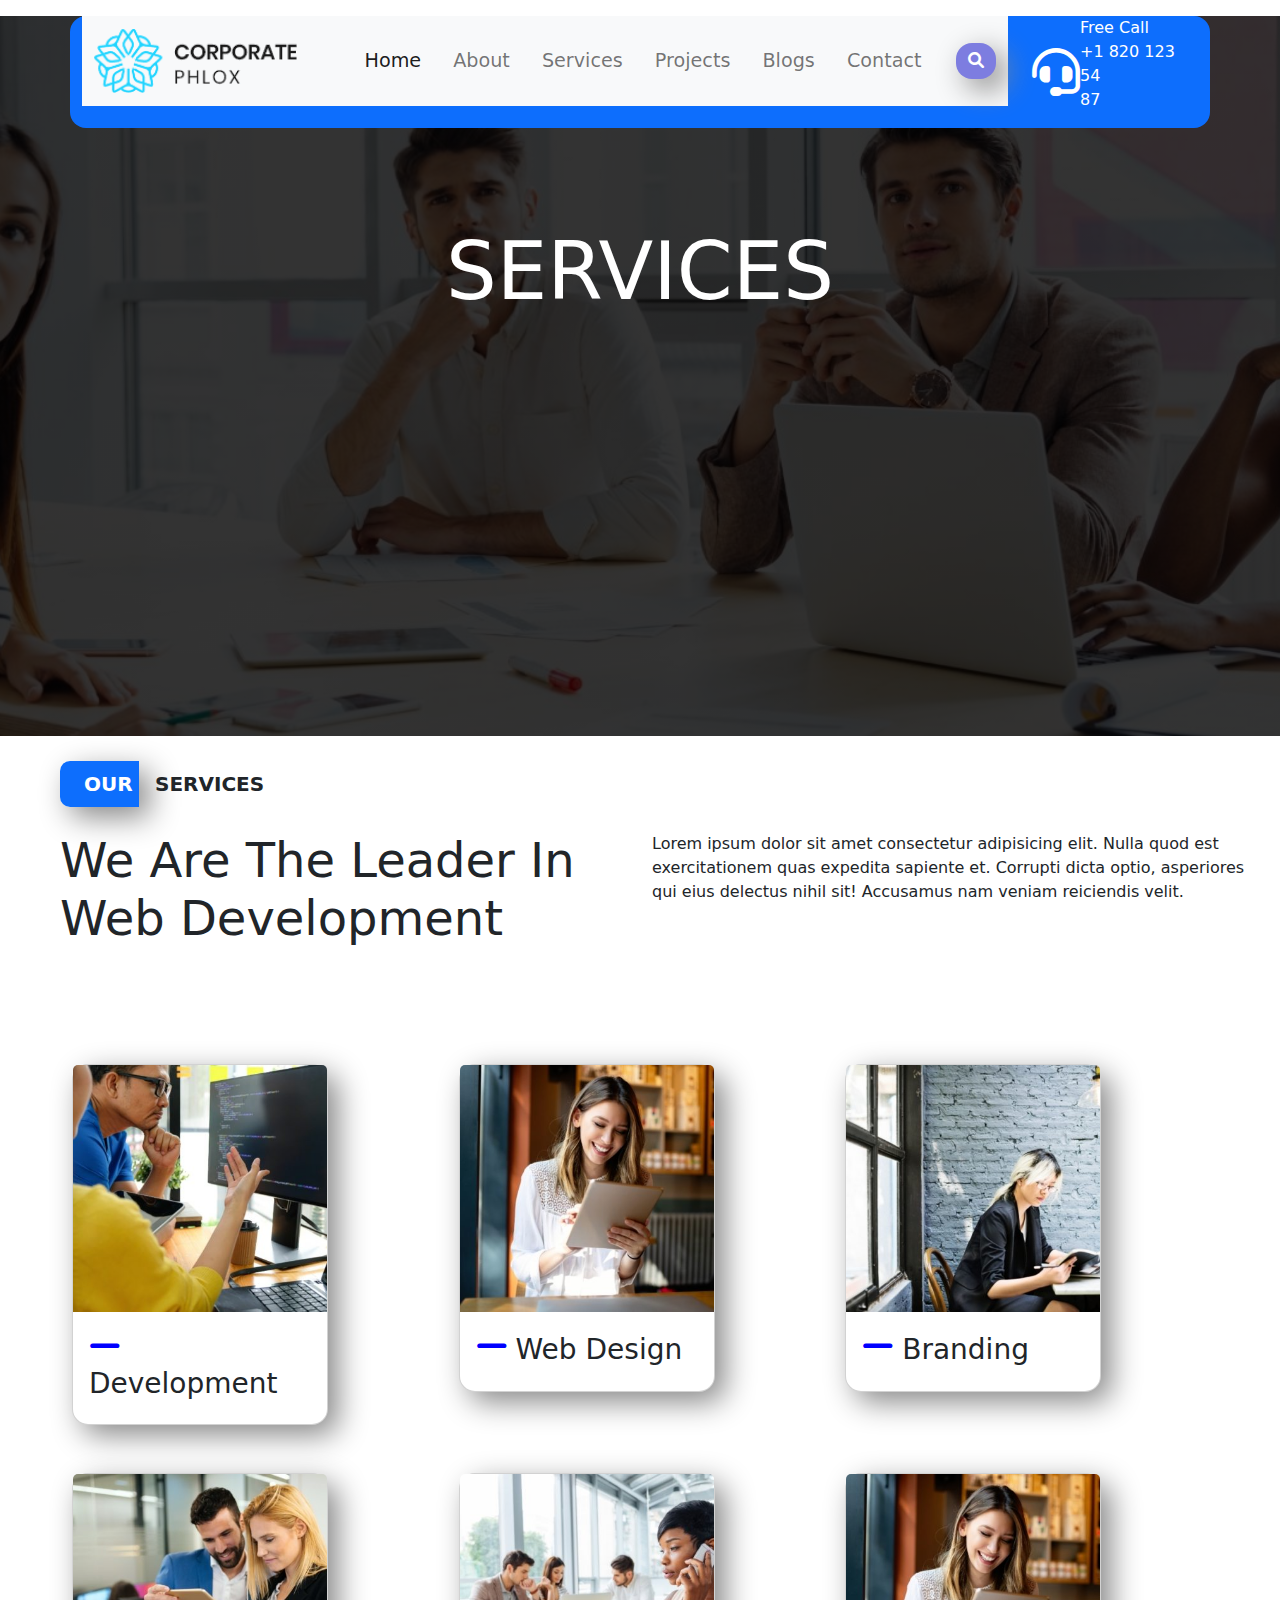
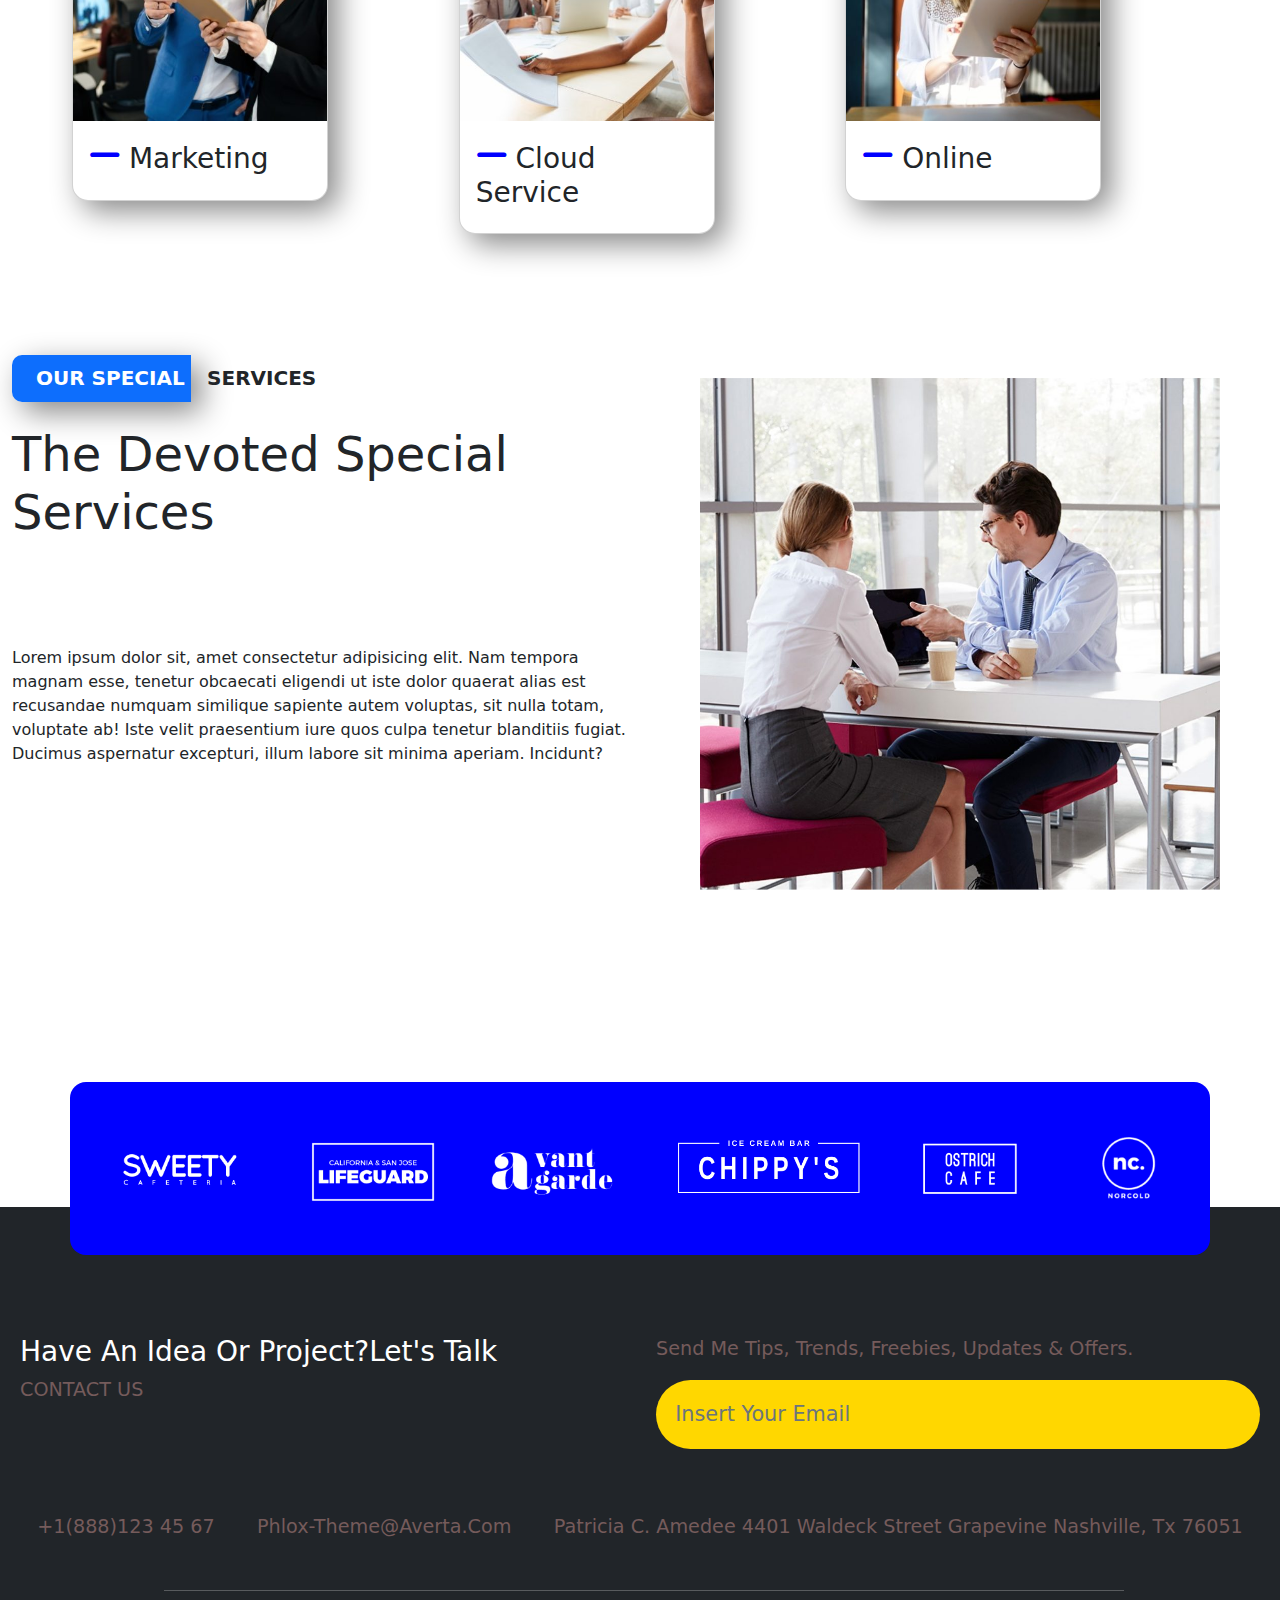
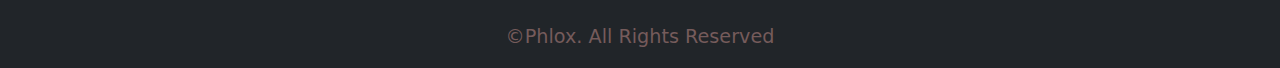
<file: services.html>
<!DOCTYPE html>
<html lang="en">
  <head>
    <meta charset="utf-8" />
    <meta name="viewport" content="width=device-width, initial-scale=1" />
    <title>Project-2</title>
    <link rel="stylesheet" href="all.min.css" />
    <link rel="stylesheet" href="bootstrap.min.css" />
    <link
      href="https://cdn.jsdelivr.net/npm/bootstrap@5.2.2/dist/css/bootstrap.min.css"
      rel="stylesheet"
      integrity="sha384-Zenh87qX5JnK2Jl0vWa8Ck2rdkQ2Bzep5IDxbcnCeuOxjzrPF/et3URy9Bv1WTRi"
      crossorigin="anonymous"
    />
    <link rel="stylesheet" href="index.css">
  </head>
  <style>
    body{
        background-image: url();
    }
    .aboutbg{
   display: flex;
   justify-content: center;
   padding-top: 5rem;
    }
    .aboutbg h1{
       color: white;
       font-size: 5rem;
    }
    header{
        background: linear-gradient(rgba(0,0,0,0.8),rgba(0,0,0,0.8)),url(img/servicesbg.jpg);
        background-position: center;
        background-repeat: no-repeat;
        background-size: cover;
        height: 80vh;
    }
    .benefitimg img {
      width: 100%;
    }
  </style>
  <body>
    <header class="container-fluid" >
      <div class="container menu bg-primary">
        <div class="row my-3">
          <div class="col-md-10 ">
            <nav class="navbar navbar-expand-lg bg-light">
              <div class="container-fluid">
                <a class="navbar-brand" href="#"><img src="img/logo.png" alt="logo" id="logo"></a>
                <button class="navbar-toggler" type="button" data-bs-toggle="collapse" data-bs-target="#navbarNav" aria-controls="navbarNav" aria-expanded="false" aria-label="Toggle navigation">
                  <span class="navbar-toggler-icon"></span>
                </button>
                <div class="collapse navbar-collapse justify-content-around align-items-center" id="navbarNav">
                  <ul class="navbar-nav">
                    <li class="nav-item">
                      <a class="nav-link active" aria-current="page" href="index.html">Home</a>
                    </li>
                    <li class="nav-item">
                      <a class="nav-link" href="about.html">About</a>
                    </li>
                    <li class="nav-item">
                      <a class="nav-link" href="services.html">Services</a>
                    </li>
                    <li class="nav-item">
                      <a class="nav-link" href="project.html">Projects</a>
                    </li>
                    <li class="nav-item">
                      <a class="nav-link" href="blog.html">Blogs</a>
                    </li>
                    <li class="nav-item">
                      <a class="nav-link" href="contact.html">Contact</a>
                    </li>
                  </ul>
                </div> 
                <span class="searchicon btn menu" style="background-color: rgb(125, 125, 224);"><i class="fa fa-search" aria-hidden="true" style="color: white;"></i></span>
              </div>
            </nav>
          </div>
          <div class="col-sm-2 menu">
           <div class="contactbox bg-primary d-flex align-items-center justify-content-around"><div class="contacticon">
            <i class='fas fa-headset' style="color: white;"></i></div> 
           <div class="contacticondetail" style="color: white;"> <p>Free Call <br>
                +1 820 123 54 <br> 87</p></div>
          </div></div>
        </div>
      </div>
      <div class="aboutbg "><h1>SERVICES</h1></div>
    </header>

<section class="services container-fluid">
  <div class="row heading">
    <div class="col-md-6">
      <div class="homedetail px-md-5">
        <span class="wordbg bg-primary">OUR</span><span class="word">SERVICES</span>
        <h1>We Are The Leader In<br> Web Development</h1>
        </div>
    </div>
    <div class="col-md-6 my-5"><p class="py-5">Lorem ipsum dolor sit amet consectetur adipisicing elit. Nulla quod est exercitationem quas expedita sapiente et. Corrupti dicta optio, asperiores qui eius delectus nihil sit! Accusamus nam veniam reiciendis velit.</p></div>
  </div>
  <div class="row servicescards mx-md-5 my-md-5">
    <div class="col-md-4"> 
      <div class="card" >
      <img src="img/servicesimg3.jpg" class="card-img-top" alt="card3">
      <div class="card-body">
        <h3><i class="fa fa-minus  " style="font-size:36px; color: blue; "></i> Development</h3>
      </div>
    </div>
  </div>
  <div class="col-md-4"> 
    <div class="card" >
    <img src="img/servicesimg1.jpg" class="card-img-top" alt="card3">
    <div class="card-body">
      <h3><i class="fa fa-minus  " style="font-size:36px; color: blue; "></i> Web Design</h3>
    </div>
  </div>
</div> <div class="col-md-4"> 
  <div class="card" >
  <img src="img/servicesimg2.jpg" class="card-img-top" alt="card3">
  <div class="card-body">
    <h3><i class="fa fa-minus  " style="font-size:36px; color: blue; "></i> Branding</h3>
  </div>
</div>
</div>
  </div>
    <div class="row servicescards mx-md-5 my-md-5">
    <div class="col-md-4"> 
      <div class="card" >
      <img src="img/servicesimg4.jpg" class="card-img-top" alt="card3">
      <div class="card-body">
        <h3><i class="fa fa-minus  " style="font-size:36px; color: blue; "></i> Marketing</h3>
      </div>
    </div>
  </div>
  <div class="col-md-4"> 
    <div class="card" >
    <img src="img/servicesimg5.jpg" class="card-img-top" alt="card3">
    <div class="card-body">
      <h3><i class="fa fa-minus  " style="font-size:36px; color: blue; "></i> Cloud Service</h3>
    </div>
  </div>
</div> <div class="col-md-4"> 
  <div class="card" >
  <img src="img/servicesimg1.jpg" class="card-img-top" alt="card3">
  <div class="card-body">
    <h3><i class="fa fa-minus  " style="font-size:36px; color: blue; "></i> Online</h3>
  </div>
</div>
</div>
  </div>

    <div class="row my-md-5">
      <div class="col-lg-6 benefitheading">
        <div class="homedetail py-5">
          <span class="wordbg bg-primary">OUR SPECIAL</span><span class="word">SERVICES</span>
          <h1>The Devoted Special <br> Services</h1>
          </div>
          <div class="my-md-5">
          <p>Lorem ipsum dolor sit, amet consectetur adipisicing elit. Nam tempora magnam esse, tenetur obcaecati eligendi ut iste dolor quaerat alias est recusandae numquam similique sapiente autem voluptas, sit nulla totam, voluptate ab! Iste velit praesentium iure quos culpa tenetur blanditiis fugiat. Ducimus aspernatur excepturi, illum labore sit minima aperiam. Incidunt?
          </p>
          </div>
        </div>  
      <div class="col-lg-6 benefitdetail my-md-5">
        <div class="benefitimg my-5">
            <img src="img/about1-1.jpg" alt="benefit" class="px-md-5">
    </div>
    </div>
    </div>
</section>

    <footer >
        <section class="sponser container">
       <div class="row">
         <div class="col sponsercol">
           <img src="img/sponser1.png" alt="">
           <img src="img/sponse2.png" alt="">
           <img src="img/sponse3.png" alt="">
           <img src="img/sponser4.png" alt="">
           <img src="img/sponse5.png" alt="">
           <img src="img/sponser6.png" alt="">
         </div>
       </div>
        </section>
        <section class="footer bg-dark">
         <div class="row  px-md-3" style="padding-top: 5rem;">
           <div class="col-lg-6 py-md-5 px-md-3">
             <h3 style="color: white;">Have An Idea Or Project?Let's Talk</h3>
             <p>CONTACT US </p>
           </div>
           <div class="col-lg-6 py-md-5 px-md-3">
             <p>Send Me Tips, Trends, Freebies, Updates & Offers.</p>       
     <div class="input-group mb-3">
       <input type="text" class="form-control" style="border-radius: 3rem; padding: 1.2rem; " placeholder="Insert Your Email" aria-label="Recipient's username" aria-describedby="button-addon2">
     </div>
           </div>
           <div class="contactfooter">
             <p>+1(888)123 45 67</p>
             <p>Phlox-Theme@Averta.Com</p>
             <p>Patricia C. Amedee 4401 Waldeck Street Grapevine Nashville, Tx 76051</p>
           </div>
           <hr class="footerhr">
           <p class="text-center">&copy;Phlox. All Rights Reserved</p>
         </div>
        </section>
        </footer>
</file>
<file: index.css>
*{
    padding: 0;
    margin: 0;
    /* border: 1px solid; */
}

header{
 background-image: url('img/homeimgbg.svg');
 background-size: 65rem;
 background-repeat: no-repeat;
 background-position-y: -20rem;
 background-position-x: 40rem;
 
}
body{
background-image: url('img/logobg.svg');
background-size: 26rem;
    background-repeat: no-repeat;
    background-position-y: -3rem;
    background-position-x: -6rem;

    /* overflow: hidden; */
}

.navbar-nav li a{
    font-size: 1.2rem;
}
.navbar li{
    padding-left: 1rem;
}
.contacticon i{
  font-size: 3rem;
  color: white;
}
.contacticondetail p{
    font-size: 1rem;
  color: white;

}
.menu{
border-radius: 1rem;
}


.wordbg{
    background-color: black;
  color: white;
  font-size: 20px;
  font-weight: 650;
  border-bottom-left-radius: 10px;
  border-top-left-radius: 10px;
  padding: .7rem 0.4rem .7rem 1.5rem;
  box-shadow: 10px 10px 30px #888888;
}
.word{
    font-size: 20px;
    font-weight: 650;
    padding-left: 1rem;
    line-height: 6rem;
}
.homedetail h1{
    font-size: 3rem;
}
.homedetail p{
    font-size: 1.2rem;
    padding: 3.5rem 0;
}


.socialicon{
    display: flex;
    padding: 4rem 0rem;
}
.socialicon ul li{
    display: inline-block;
    padding-left: 2rem;
}
.socialicon ul li a{
 text-decoration: none;
 color: gray;
 cursor: pointer;
}
.socialicon ul li a:hover{
  color: blueviolet;
}
.socialicontext{
    color: gray;
    font-size: 18px;
}


.homeimg{
    background-image: url('img/homeimg.png');
    background-size: 50rem;
    background-repeat: no-repeat;
    background-position-y: -18rem;
    background-position-x: 4rem;
}



.About{
    background-color: aqua;
    width: 100%;
}
.Aboutdetail {
    padding: 3rem; 
}
.aboutimg img{
    height: 26rem;
    border-radius: 2rem;

}

.Aboutdetail h1{
    font-size: 3rem;
}
.Aboutdetail p{
    font-size: 1.2rem;
    padding: 3.5rem 0;
}
.aboutsocialicon{
    padding: 1rem;
    background: orange;
    width: fit-content;
    border-radius: 1rem;
    text-align: center;
    transform: translateX(12rem);
}
.aboutsocialicon ul li{
    display: inline-block;
    padding: 0 0 0 1rem;
}
.aboutsocialicon ul{
padding: 0.5rem 0 0;
}
.aboutsocialicon ul li a{
 text-decoration: none;
 color: black;
 cursor: pointer;
}
.aboutsocialicon ul li a:hover{
  color: skyblue;
}
.aboutsocialicontext{
    color: black;
    font-size: 18px;
}
.btn-primary:hover{
background-color: orange;
border: transparent;
}
.btn-dark:hover{
    background-color: orange;
    border: transparent;
}
.btn-warning:hover{
 border: transparent;
 background-color: blue;
 color: white;
}
.btn{
  box-shadow: 10px 10px 30px #888888;
  border: transparent;
}
.btn-primary , .btn-dark ,.btn-warning{
    padding: 1rem 2rem;
    border-radius: 2rem;
}

.card{
  margin: 0 1rem 0 0;
  border-radius: 1rem;
  box-shadow: 10px 10px 30px #888888;
}
.portfoliobutton{
   display: flex;
   align-items: center;
   justify-content: center;
   height: 50vh;
        background: white;
        transform: translateY(-6rem);
}
.portfoliobutton a{
 color: black;
 text-decoration: none;
 font-size: 20px;
}
.portfoliobutton a:hover{
text-decoration: underline;
}

.teamicon ul li{
    display: inline-block;
}
.teamicon ul li a{
text-decoration: none;
padding-right: 1rem;
}
.teamperson{
    display: flex;
    justify-content: center;
    align-items: center;
    margin-bottom: 3rem;
}
.teamlink{
    padding: 3rem 0;
}

.teamlink a{
text-decoration: none;
color: white;
}
.teamlink a:hover{
    color: orange;
text-decoration: underline;
}

.quote{
    padding: 5rem 20rem;
}
.quotecol{
    max-width: 50vw;
}


.card{
    width: 16rem;
}
.cardblog{
    width: 32rem;
}
.cardtop{
    border-top-right-radius: 1rem;
    background: blue;
    border-top-left-radius: 1rem;
    color: white;
    padding: 1rem;
}


.processimg {
  background-image: url(img/logobg.svg);
  background-size: 44rem;
  background-repeat: no-repeat;
  background-position-y: -4rem;
  background-position-x: -5rem;
}
.processimg img{
    width: 40vw;
    border-radius: 3.5rem;
}
.processblock{
    display: flex;
    align-items: center;
    border-radius: 1rem;
    justify-content: space-evenly;
    padding: 1rem;
    box-shadow: 10px 10px 30px #888888;
    margin: 3rem 0;
}


.sponser{
    background-color: blue;
    border-radius: 1rem;
    transform: translateY(3rem);
    overflow: hidden;
}
.sponsercol{
    display: flex;
    align-items: center;
    justify-content: space-around;
    padding: 3rem 0;
}
footer{
    overflow: hidden;
}
.footer p{
 color: rgb(117, 91, 91);
 font-size: 1.2rem;
}
.form-control{
    border-radius: 3rem;
    background: gold;
    border: none;
    color: black;
    font-size: 1.3rem;
    padding: 1rem;
}
.contactfooter{
    display: flex;
    align-items: center;
    justify-content: space-around;
}
.footerhr{
    color: white;
    width: 75vw;
    margin: 2rem 10rem ;
}






@media only screen and (max-width:1000px) {
    .col-sm-2{
        display: none;
    }
}

@media only screen and (max-width:1200px) {
    .contactbox{
        width: 9.5rem;
    }
    .contacticon i {
        font-size: 2rem;
    }
    .carousel-inner .carousel-item .carousel-caption p{
        font-size: 0px;
    }
    .quotecol img{
        width: 100%;
    }
}

@media only screen and (min-width:1200px) {
    .contactbox{
        width: 10rem;
    }
}


@media only screen and (min-width:768px) and (max-width:1200px) {


    header{
        background-position-x: 22rem;
    }
    .homeimg{
        background-position-x: -4rem;
    }
    .quote {
        padding: 0rem 18rem;
    }
}

@media only screen and (max-width:850px) {

    .Aboutdetail {
        padding-bottom: 6rem;
    }
    .cards{
        flex-direction: column;
    }
    .card{
        width: 100%;
    }
    .teamperson{
        flex-direction: column;
    }
}
@media only screen and (max-width:992px) {
    .processimg img {
        width: 100%;
    }
    .sponsercol img{
        width: 10vw;
     }
}

@media only screen and (min-width:992px) and (max-width:1200px) {
  .blog{
    flex-direction: column;
  }
  .cardblog{
    width: 100%;
  }
}
@media only screen and (max-width:768px) {
 .sponsercol{
    flex-direction: column;
 }
 .sponsercol img{
    width: 15rem;
 }
 footer{
    text-align: center;
 }
 .aboutimg img{
    width: 100%;
    height: auto;
 }
.About{
    text-align: center;
}
.container-fluid{
    text-align: center;
}
.quote {
    padding: 0rem 8rem;
}
.socialicon {
    justify-content: center;
}
.input-group{
    padding: 0px 8rem;
}
.footerhr {
    width: 100vw;
    margin: 2rem 0rem;
}
}



@media only screen and (max-width:500px) {
.aboutsocialicon {
    transform: translateX(7rem);
}
.input-group {
    padding: 0px 0rem;
}
}
@media only screen and (max-width:350px) {
    .aboutsocialicon {
        transform: translateX(2rem);
    }
    }
</file>
